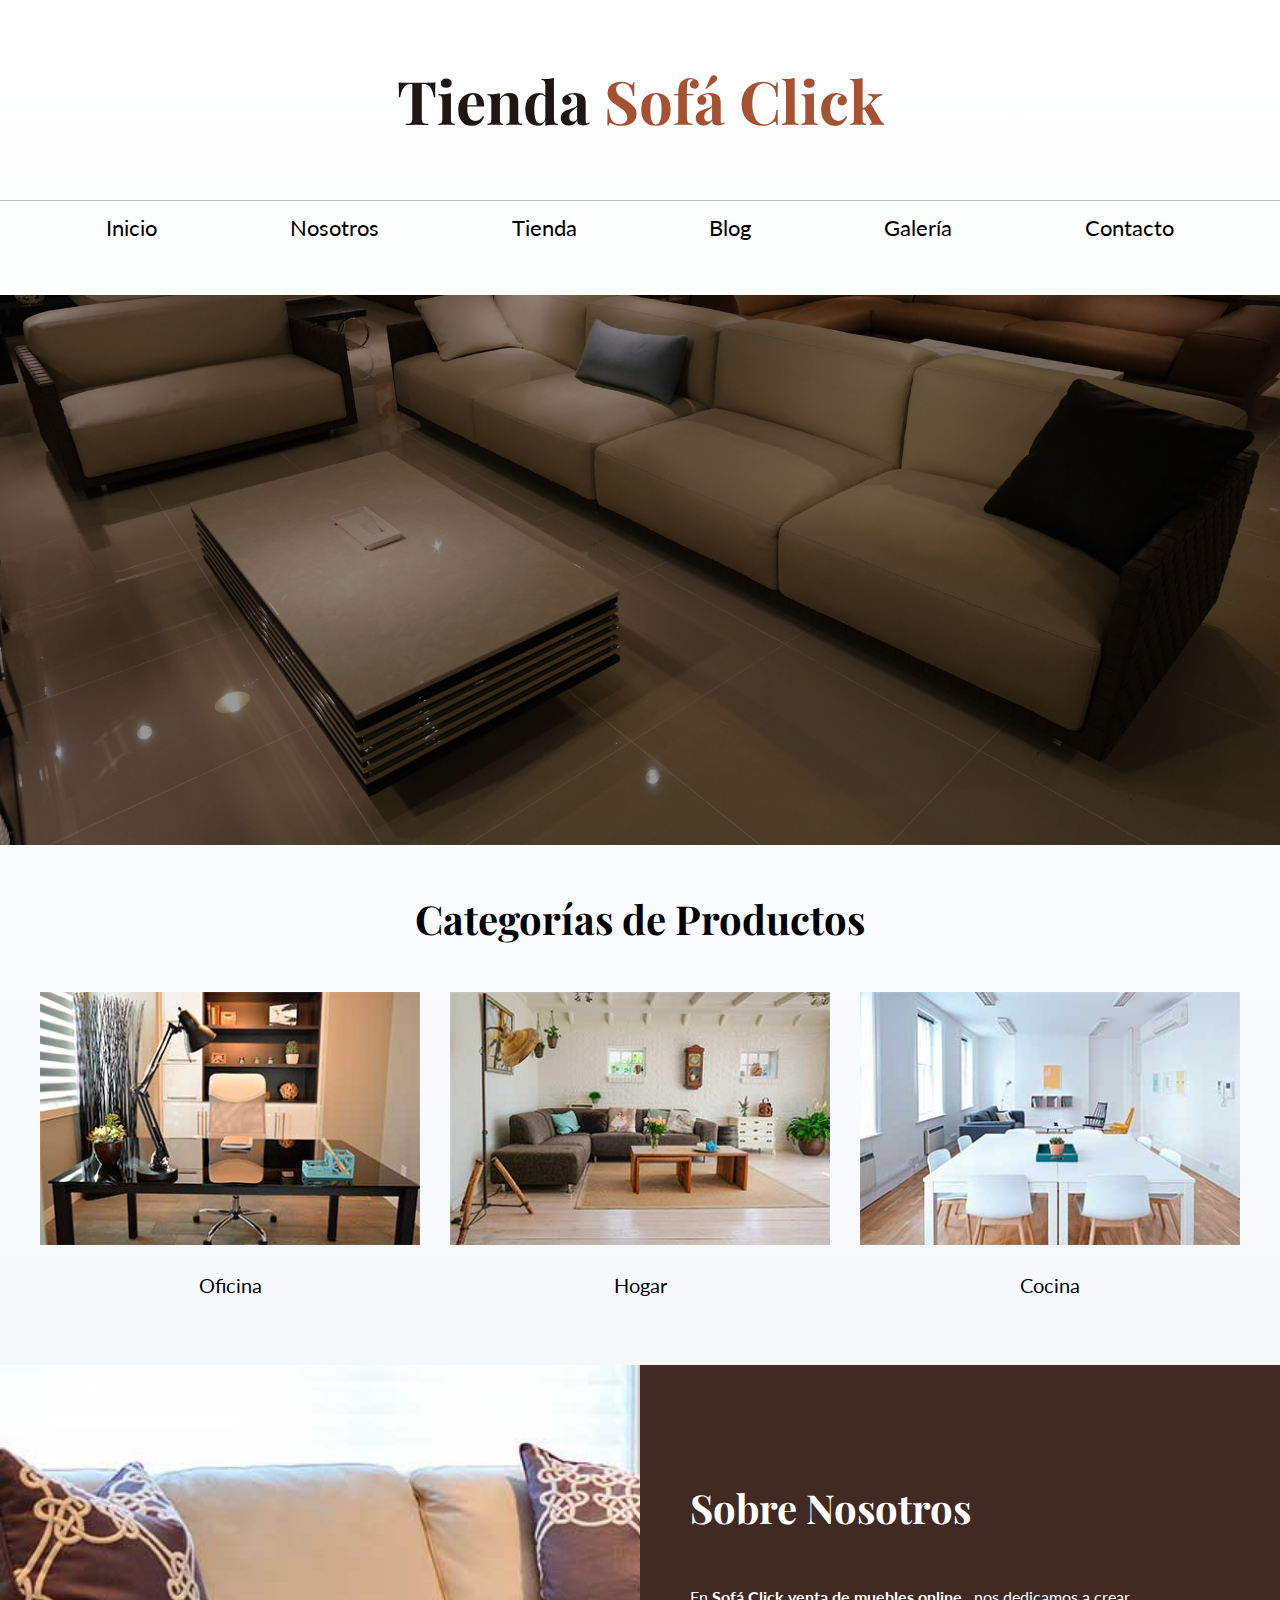
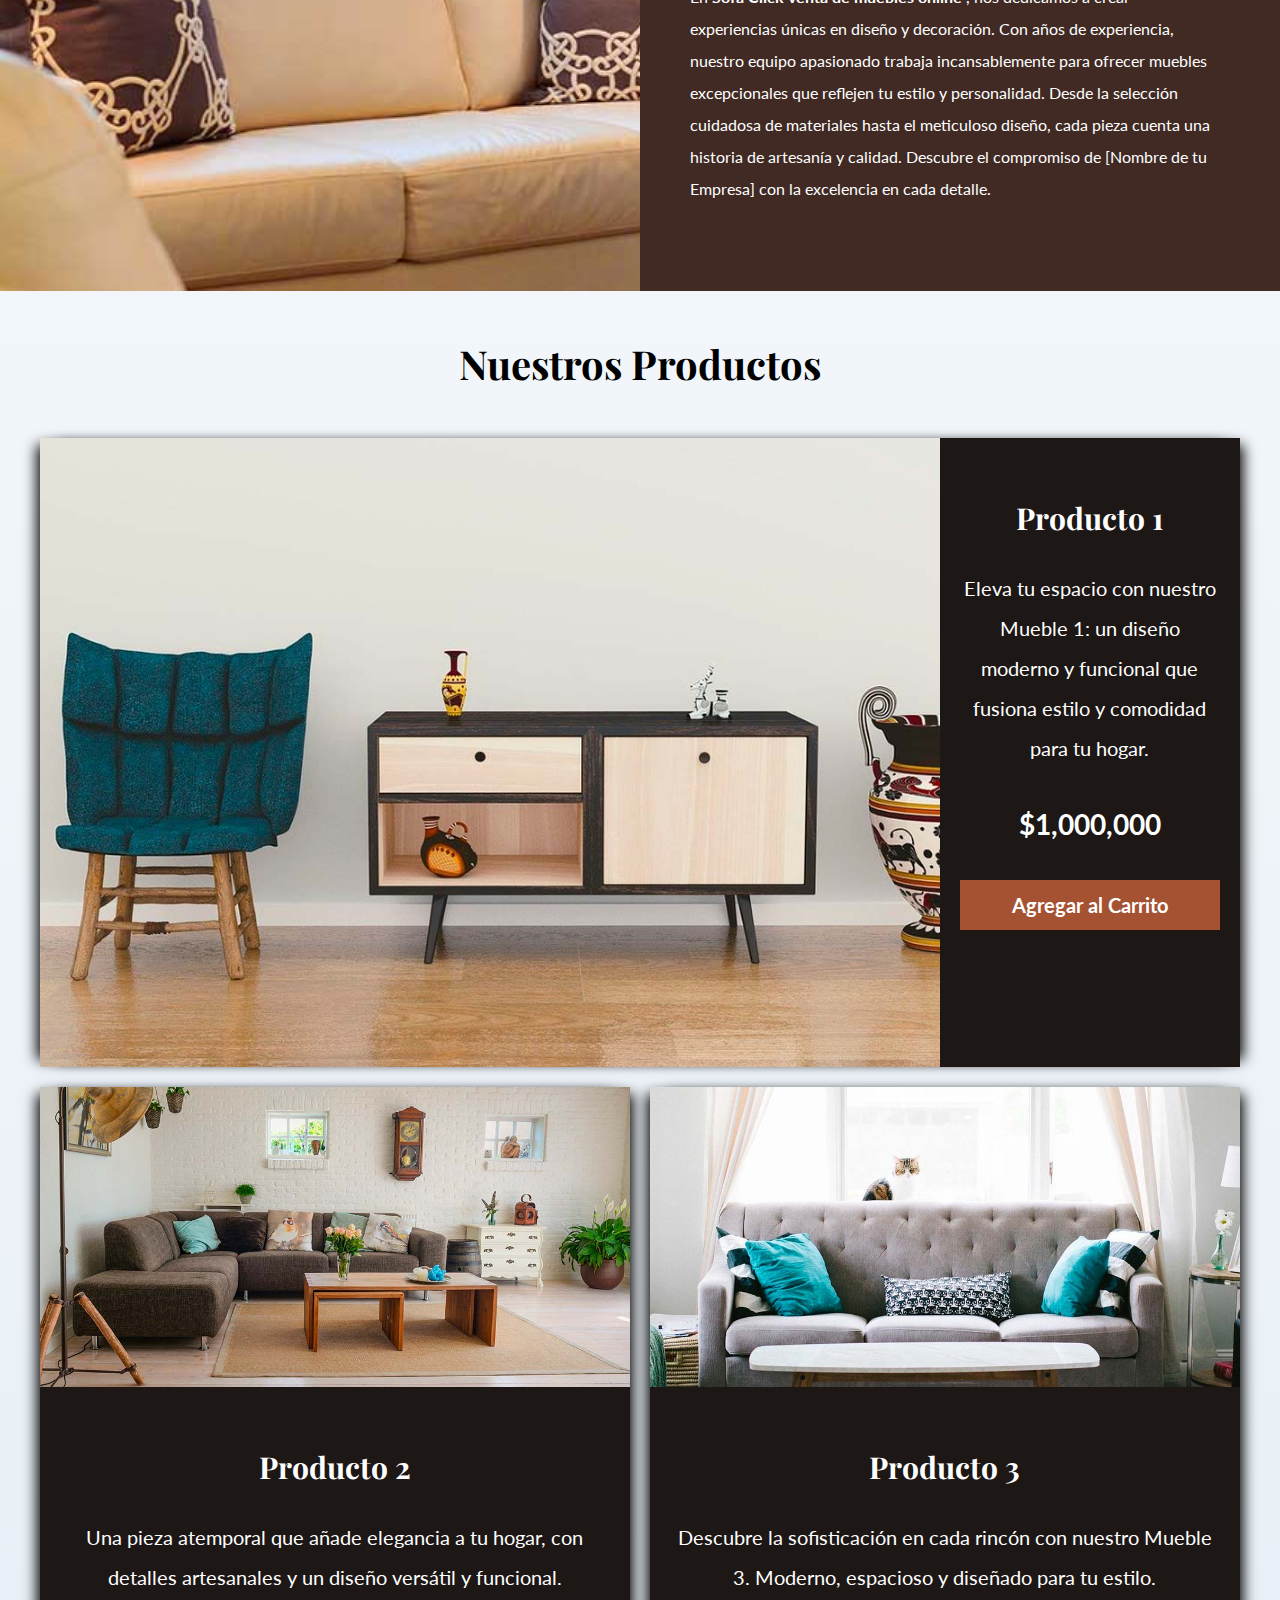
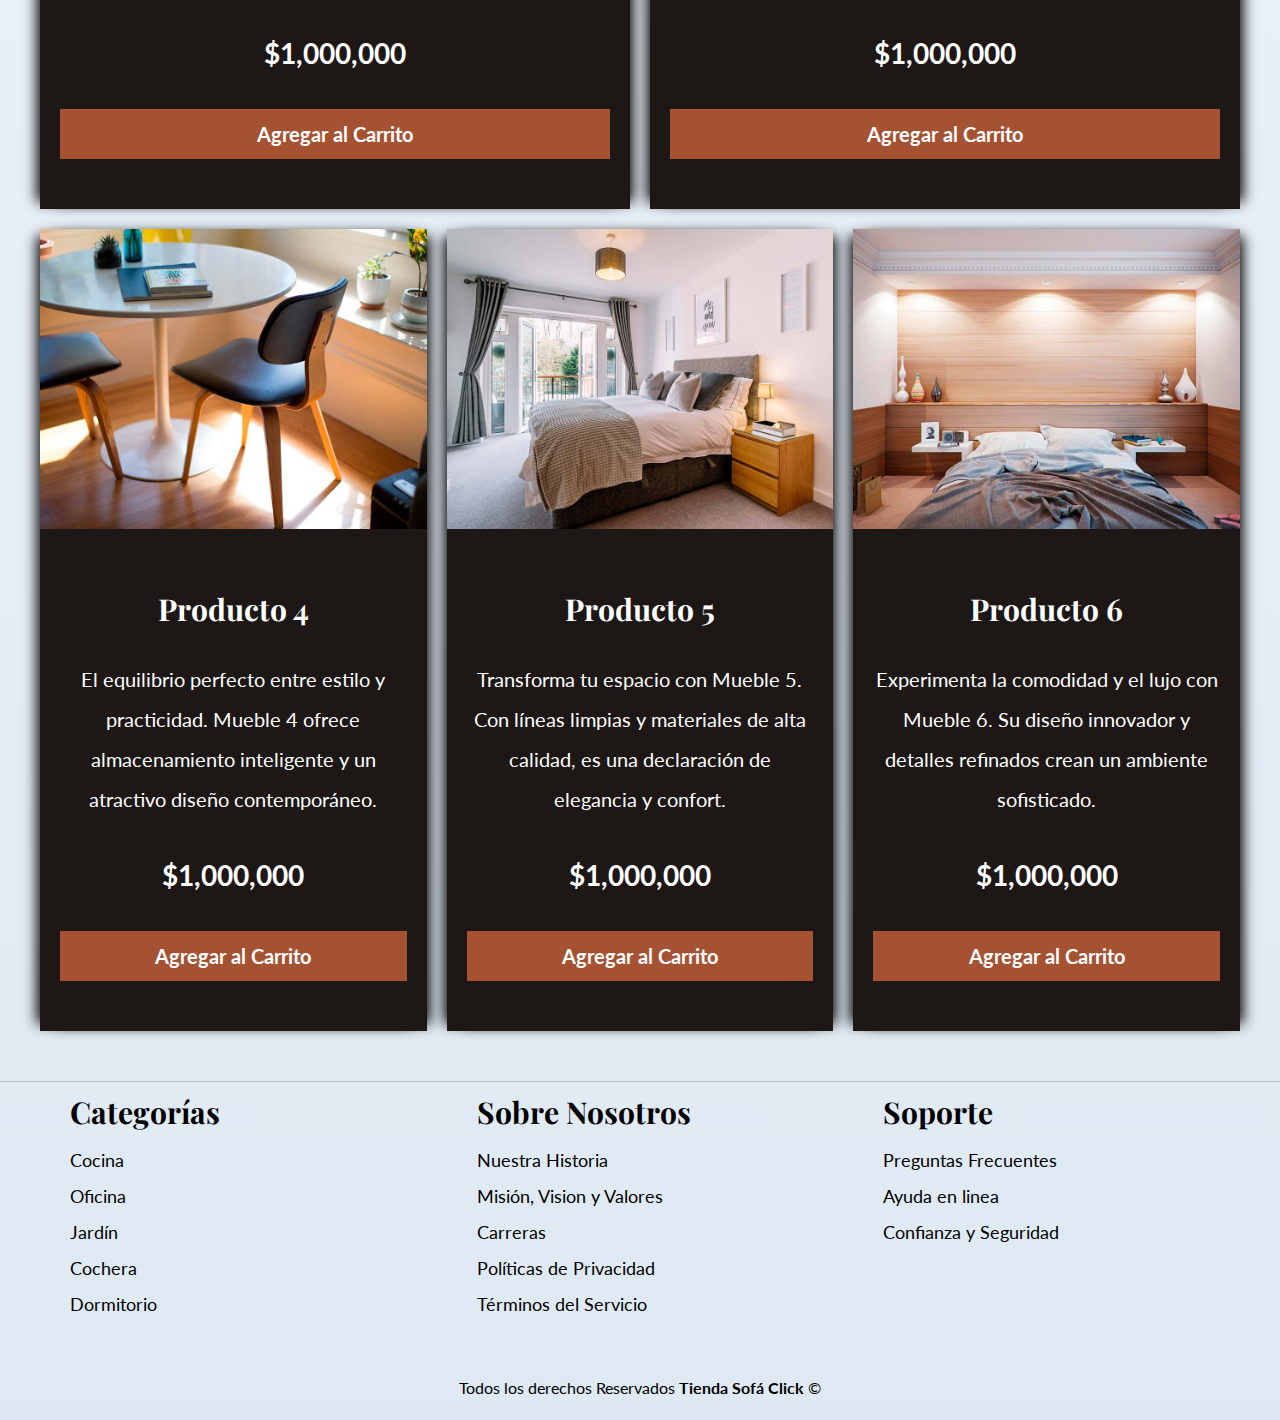
<file: ECOMMERCE/index.html>
<!DOCTYPE html>
<html lang="es">
  <head>
    <meta charset="UTF-8" />
    <meta name="viewport" content="width=device-width, initial-scale=1.0" />
    <meta
      name="description"
      content="Tienda en línea de muebles de alta calidad para tu hogar. Encuentra la mejor selección de muebles modernos y elegantes."
    />
    <meta
      name="keywords"
      content="muebles, hogar, decoración, sillas, mesas, sofás"
    />
    <meta name="author" content="Gherarhd ravelo" />
    <meta name="robots" content="index, follow" />
    <!-- Etiqueta Open Graph para compartir en redes sociales -->
    <meta property="og:title" content="Ecommerce Muebles" />
    <meta
      property="og:description"
      content="Tienda en línea de muebles de alta calidad para tu hogar. Encuentra la mejor selección de muebles modernos y elegantes."
    />
    <meta property="og:image" content="/ECOMMERCE/Assets/img/galeria_04.jpg" />
    <meta property="og:url" content="url_de_tu_sitio" />
    <meta property="og:type" content="website" />
    <title>Ecommerce Muebles</title>

    <link rel="stylesheet" href="./Assets/css/normalice.css" />
    <link
      rel="shortcut icon"
      href="./Assets/img/furniture-svgrepo-com (1).svg"
      type="image/x-icon"
    />
    <link rel="stylesheet" href="./Assets/css/style.css" />
  </head>
  <body>
    <header>
      <h1 class="titulo">Tienda <span>Sofá Click</span></h1>

      <div class="contenedor-nav">
        <nav class="nav-principal contenedor">
          <a href="index.html">Inicio</a>
          <a href="nosotros.html">Nosotros</a>
          <a href="tienda.html">Tienda</a>
          <a href="blog.html">Blog</a>
          <a href="galeria.html">Galería</a>
          <a href="contacto.html">Contacto</a>
        </nav>
      </div>
    </header>
    <div class="hero"></div>

    <section class="contenedor categorias">
      <h2 class="text-center">Categorías de Productos</h2>
      <div class="listado-categorias">
        <div class="categoria">
          <img
            src="./Assets/img/categoria1.jpg"
            alt="Imagen categoría1"
            loading="lazy"
          />
          <a href="#">Oficina</a>
        </div>

        <div class="categoria">
          <img
            src="./Assets/img/categoria2.jpg"
            alt="Imagen categoría2"
            loading="lazy"
          />
          <a href="#">Hogar</a>
        </div>
        <div class="categoria">
          <img
            src="./Assets/img/categoria3.jpg"
            alt="Imagen categoría3"
            loading="lazy"
          />
          <a href="#">Cocina</a>
        </div>
      </div>
    </section>

    <section class="sobre-nosotros">
      <div class="contenedor nosotros-grid">
        <div class="texto-nosotros">
          <h2>Sobre Nosotros</h2>
          <p>
            En <strong> Sofá Click venta de muebles online </strong>, nos
            dedicamos a crear experiencias únicas en diseño y decoración. Con
            años de experiencia, nuestro equipo apasionado trabaja
            incansablemente para ofrecer muebles excepcionales que reflejen tu
            estilo y personalidad. Desde la selección cuidadosa de materiales
            hasta el meticuloso diseño, cada pieza cuenta una historia de
            artesanía y calidad. Descubre el compromiso de [Nombre de tu
            Empresa] con la excelencia en cada detalle.
          </p>
        </div>
      </div>
    </section>
    <main class="contenido-principal contenedor">
      <h2 class="text-center">Nuestros Productos</h2>

      <div class="listado-productos">
        <!--Contenedor de Productos-->

        <div class="producto">
          <!-- producto -->
          <img
            class="fit"
            loading="lazy"
            src="./Assets/img/producto1.jpg"
            alt="Imagen Producto"
          />
          <div class="texto-producto">
            <!-- información de producto -->
            <h3>Producto 1</h3>
            <p>
              Eleva tu espacio con nuestro Mueble 1: un diseño moderno y
              funcional que fusiona estilo y comodidad para tu hogar.
            </p>
            <p>$1,000,000</p>
            <a href="#">Agregar al Carrito</a>
          </div>
          <!--Fin de información-->
        </div>
        <!--Fin de producto-->

        <div class="producto">
          <!-- producto -->
          <img
            class="fit"
            loading="lazy"
            src="./Assets/img/producto2.jpg"
            alt="Imagen Producto"
          />
          <div class="texto-producto">
            <!-- información de producto -->
            <h3>Producto 2</h3>
            <p>
              Una pieza atemporal que añade elegancia a tu hogar, con detalles
              artesanales y un diseño versátil y funcional.
            </p>
            <p>$1,000,000</p>
            <a href="#">Agregar al Carrito</a>
          </div>
          <!--Fin de información-->
        </div>
        <!--Fin de producto-->

        <div class="producto">
          <!-- producto -->
          <img
            class="fit"
            loading="lazy"
            src="./Assets/img/producto3.jpg"
            alt="Imagen Producto"
          />
          <div class="texto-producto">
            <!-- información de producto -->
            <h3>Producto 3</h3>
            <p>
              Descubre la sofisticación en cada rincón con nuestro Mueble 3.
              Moderno, espacioso y diseñado para tu estilo.
            </p>
            <p>$1,000,000</p>
            <a href="#">Agregar al Carrito</a>
          </div>
          <!--Fin de información-->
        </div>
        <!--Fin de producto-->

        <div class="producto">
          <!-- producto -->
          <img
            class="fit"
            loading="lazy"
            src="./Assets/img/producto4.jpg"
            alt="Imagen Producto"
          />
          <div class="texto-producto">
            <!-- información de producto -->
            <h3>Producto 4</h3>
            <p>
              El equilibrio perfecto entre estilo y practicidad. Mueble 4 ofrece
              almacenamiento inteligente y un atractivo diseño contemporáneo.
            </p>
            <p>$1,000,000</p>
            <a href="#">Agregar al Carrito</a>
          </div>
          <!--Fin de información-->
        </div>
        <!--Fin de producto-->

        <div class="producto">
          <!-- producto -->
          <img
            class="fit"
            loading="lazy"
            src="./Assets/img/producto5.jpg"
            alt="Imagen Producto"
          />
          <div class="texto-producto">
            <!-- información de producto -->
            <h3>Producto 5</h3>
            <p>
              Transforma tu espacio con Mueble 5. Con líneas limpias y
              materiales de alta calidad, es una declaración de elegancia y
              confort.
            </p>
            <p>$1,000,000</p>
            <a href="#">Agregar al Carrito</a>
          </div>
          <!--Fin de información-->
        </div>
        <!--Fin de producto-->

        <div class="producto">
          <!-- producto -->
          <img
            class="fit"
            loading="lazy"
            src="./Assets/img/producto6.jpg"
            alt="Imagen Producto"
          />
          <div class="texto-producto">
            <!-- información de producto -->
            <h3>Producto 6</h3>
            <p>
              Experimenta la comodidad y el lujo con Mueble 6. Su diseño
              innovador y detalles refinados crean un ambiente sofisticado.
            </p>
            <p>$1,000,000</p>
            <a href="#">Agregar al Carrito</a>
          </div>
          <!--Fin de información-->
        </div>
        <!--Fin de producto-->
      </div>
      <!-- Fin de contenedor -->
    </main>
    <footer class="footer">
      <div class="contenido-footer contenedor">
        <div class="enlaces-footer">
          <h3>Categorías</h3>
          <nav id="navegacion">
            <a href="#">Cocina</a>
            <a href="#">Oficina</a>
            <a href="#">Jardín</a>
            <a href="#">Cochera</a>
            <a href="#">Dormitorio</a>
          </nav>
        </div>
        <div class="enlaces-footer">
          <h3>Sobre Nosotros</h3>
          <nav id="navegacion">
            <a href="#">Nuestra Historia</a>
            <a href="#">Misión, Vision y Valores</a>
            <a href="#">Carreras</a>
            <a href="#">Políticas de Privacidad </a>
            <a href="#">Términos del Servicio</a>
          </nav>
        </div>
        <div class="enlaces-footer">
          <h3>Soporte</h3>
          <nav id="navegacion">
            <a href="#">Preguntas Frecuentes</a>
            <a href="#">Ayuda en linea</a>
            <a href="#">Confianza y Seguridad</a>
          </nav>
        </div>
      </div>

      <p class="text-center">
        Todos los derechos Reservados <b> Tienda Sofá Click</b> &COPY;
      </p>
    </footer>
  </body>
</html>
</file>
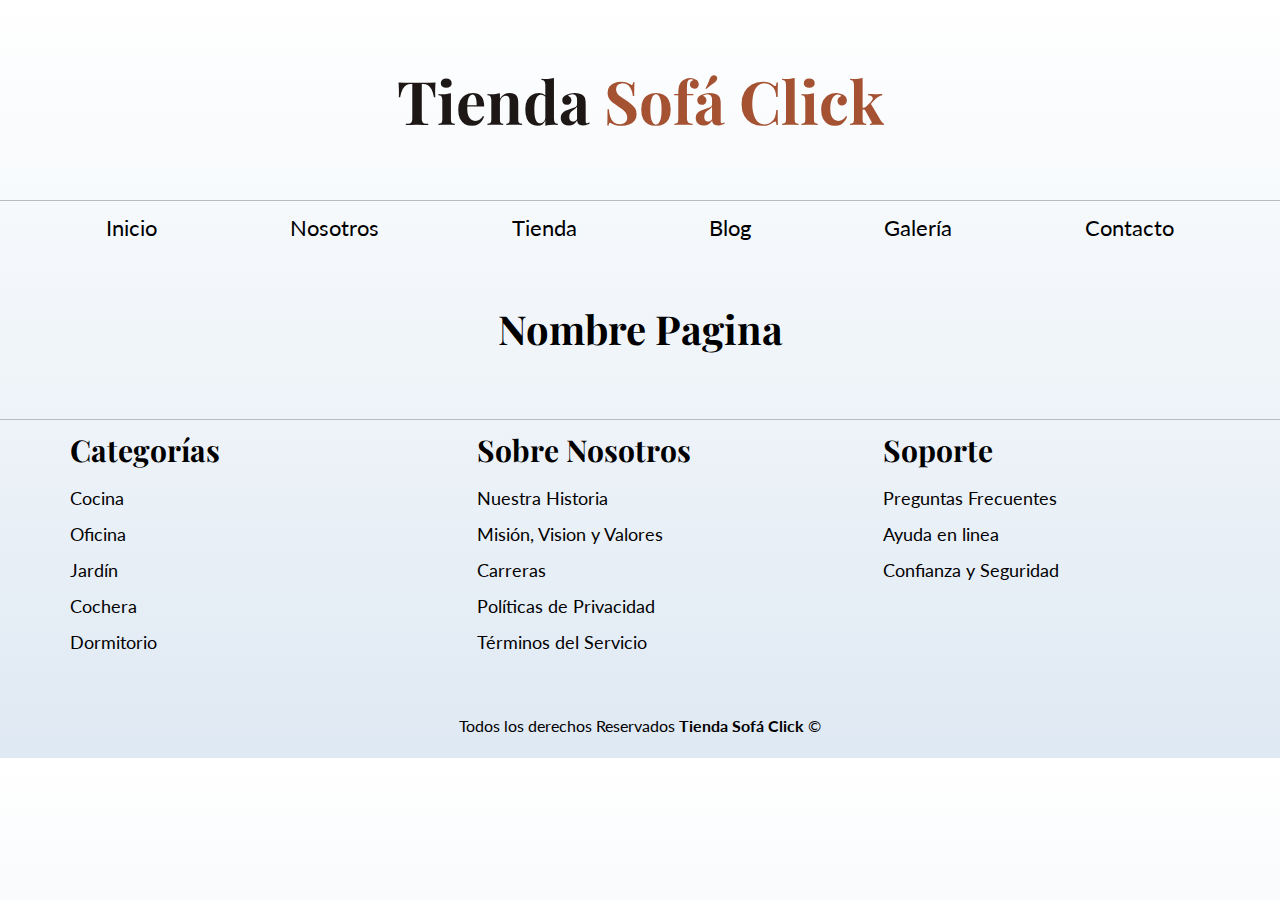
<file: ECOMMERCE/base.html>
<!DOCTYPE html>
<html lang="es">
  <head>
    <meta charset="UTF-8" />
    <meta name="viewport" content="width=device-width, initial-scale=1.0" />
    <meta
      name="description"
      content="Tienda en línea de muebles de alta calidad para tu hogar. Encuentra la mejor selección de muebles modernos y elegantes."
    />
    <meta
      name="keywords"
      content="muebles, hogar, decoración, sillas, mesas, sofás"
    />
    <meta name="author" content="Gherarhd ravelo" />
    <meta name="robots" content="index, follow" />
    <!-- Etiqueta Open Graph para compartir en redes sociales -->
    <meta property="og:title" content="Ecommerce Muebles" />
    <meta
      property="og:description"
      content="Tienda en línea de muebles de alta calidad para tu hogar. Encuentra la mejor selección de muebles modernos y elegantes."
    />
    <meta property="og:image" content="/ECOMMERCE/Assets/img/galeria_04.jpg" />
    <meta property="og:url" content="url_de_tu_sitio" />
    <meta property="og:type" content="website" />
    <title>Ecommerce Muebles</title>

    <link rel="stylesheet" href="./Assets/css/normalice.css" />
    <link
      rel="shortcut icon"
      href="/ECOMMERCE/Assets/img/furniture-svgrepo-com (1).svg"
      type="image/x-icon"
    />
    <link rel="stylesheet" href="./Assets/css/style.css" />
  </head>
  <body>
    <header>
      <h1 class="titulo">Tienda <span>Sofá Click</span></h1>

      <div class="contenedor-nav">
        <nav class="nav-principal contenedor">
          <a href="index.html">Inicio</a>
          <a href="nosotros.html">Nosotros</a>
          <a href="tienda.html">Tienda</a>
          <a href="blog.html">Blog</a>
          <a href="galeria.html">Galería</a>
          <a href="contacto.html">Contacto</a>
        </nav>
      </div>
    </header>
   
    <main class="contenido-principal contenedor">
      <h2 class="text-center">Nombre Pagina</h2>

     
    </main>
    <footer class="footer">
      <div class="contenido-footer contenedor">
        <div class="enlaces-footer">
          <h3>Categorías</h3>
          <nav id="navegacion">
            <a href="#">Cocina</a>
            <a href="#">Oficina</a>
            <a href="#">Jardín</a>
            <a href="#">Cochera</a>
            <a href="#">Dormitorio</a>
          </nav>
        </div>
        <div class="enlaces-footer">
          <h3>Sobre Nosotros</h3>
          <nav id="navegacion">
            <a href="#">Nuestra Historia</a>
            <a href="#">Misión, Vision y Valores</a>
            <a href="#">Carreras</a>
            <a href="#">Políticas de Privacidad </a>
            <a href="#">Términos del Servicio</a>
          </nav>
        </div>
        <div class="enlaces-footer">
          <h3>Soporte</h3>
          <nav id="navegacion">
            <a href="#">Preguntas Frecuentes</a>
            <a href="#">Ayuda en linea</a>
            <a href="#">Confianza y Seguridad</a>
          </nav>
        </div>
      </div>

      <p class="text-center">
        Todos los derechos Reservados <b> Tienda Sofá Click</b> &COPY;
      </p>
    </footer>
  </body>
</html>
</file>
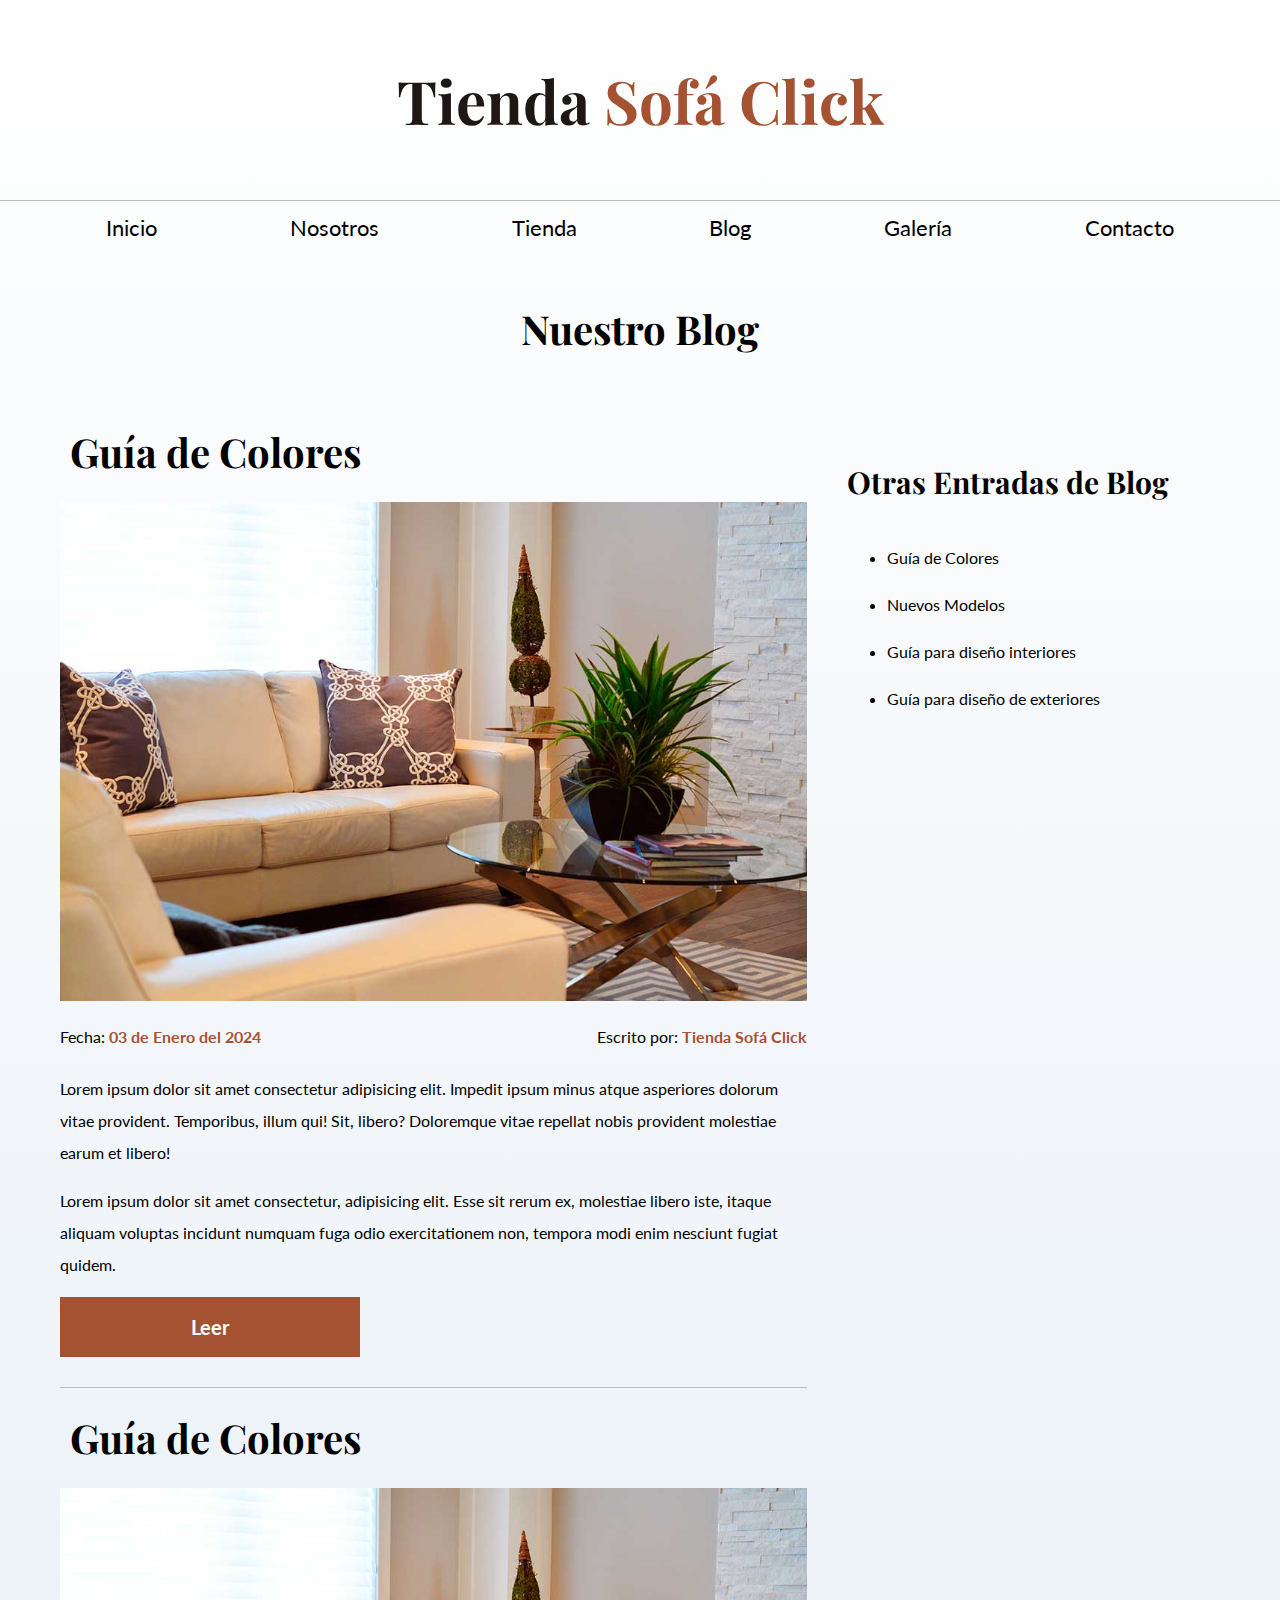
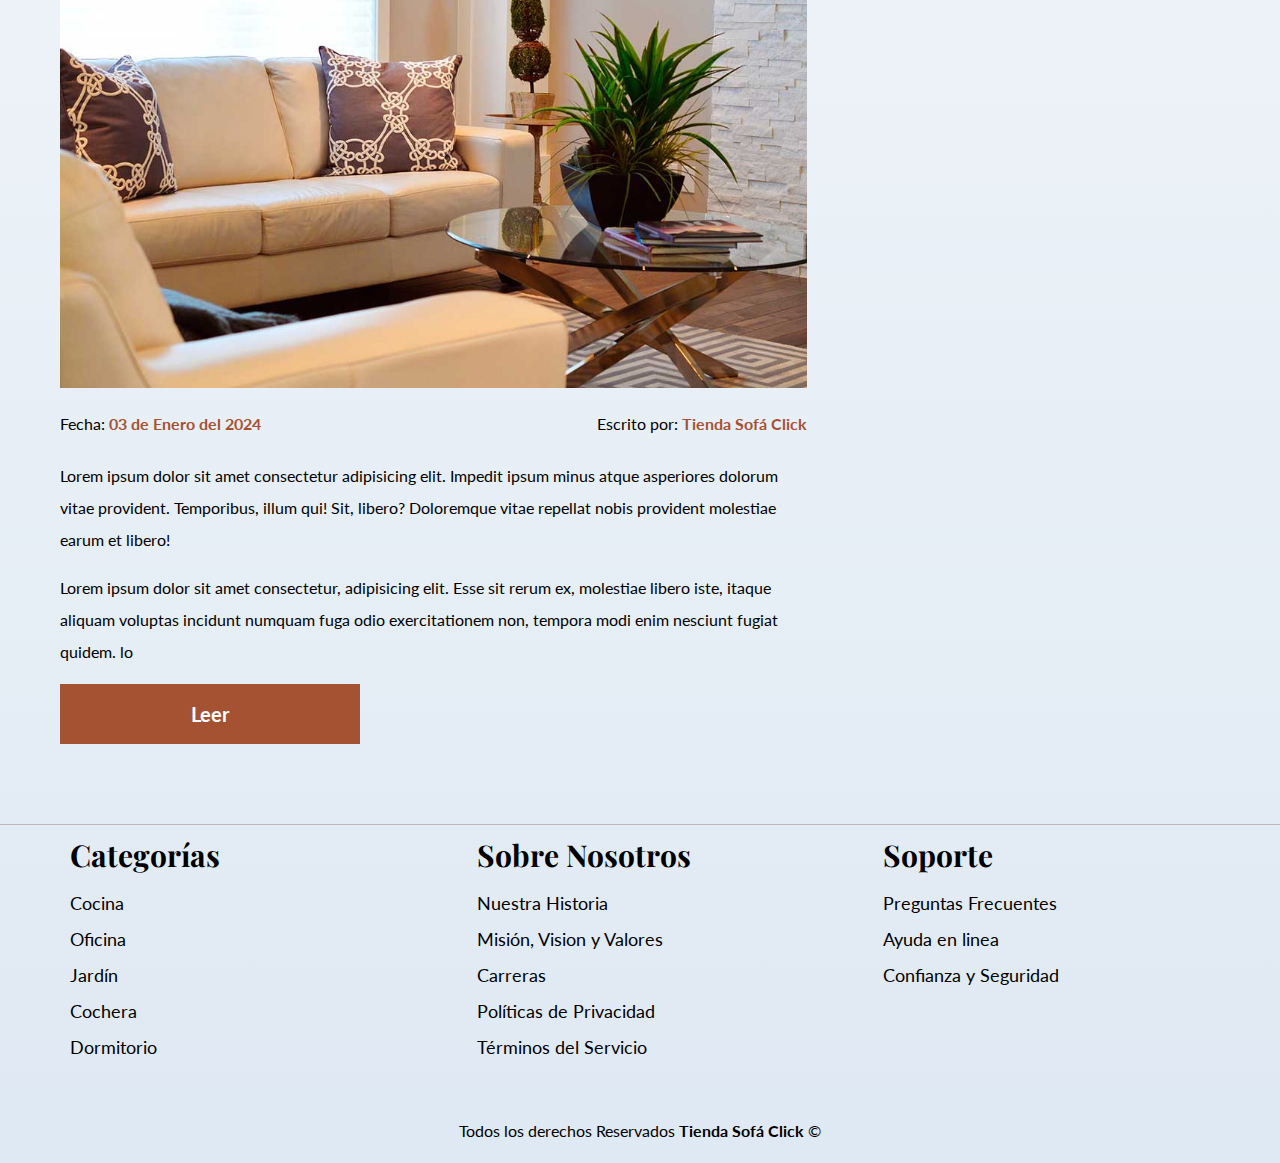
<file: ECOMMERCE/blog.html>
<!DOCTYPE html>
<html lang="es">
  <head>
    <meta charset="UTF-8" />
    <meta name="viewport" content="width=device-width, initial-scale=1.0" />
    <meta
      name="description"
      content="Tienda en línea de muebles de alta calidad para tu hogar. Encuentra la mejor selección de muebles modernos y elegantes."
    />
    <meta
      name="keywords"
      content="muebles, hogar, decoración, sillas, mesas, sofás"
    />
    <meta name="author" content="Gherarhd ravelo" />
    <meta name="robots" content="index, follow" />
    <!-- Etiqueta Open Graph para compartir en redes sociales -->
    <meta property="og:title" content="Ecommerce Muebles" />
    <meta
      property="og:description"
      content="Tienda en línea de muebles de alta calidad para tu hogar. Encuentra la mejor selección de muebles modernos y elegantes."
    />
    <meta property="og:image" content="/ECOMMERCE/Assets/img/galeria_04.jpg" />
    <meta property="og:url" content="url_de_tu_sitio" />
    <meta property="og:type" content="website" />
    <title>Ecommerce Blog</title>

    <link rel="stylesheet" href="./Assets/css/normalice.css" />
    <link
      rel="shortcut icon"
      href="/ECOMMERCE/Assets/img/furniture-svgrepo-com (1).svg"
      type="image/x-icon"
    />
    <link rel="stylesheet" href="./Assets/css/style.css" />
  </head>
  <body>
    <header>
      <h1 class="titulo">Tienda <span>Sofá Click</span></h1>

      <div class="contenedor-nav">
        <nav class="nav-principal contenedor">
          <a href="index.html">Inicio</a>
          <a href="nosotros.html">Nosotros</a>
          <a href="tienda.html">Tienda</a>
          <a href="blog.html">Blog</a>
          <a href="galeria.html">Galería</a>
          <a href="contacto.html">Contacto</a>
        </nav>
      </div>
    </header>

    <main class="contenido-principal contenedor">
      <h2 class="text-center">Nuestro Blog</h2>

      <section class="contenedor-blog">
        <div class="blog">
          <article class="entrada">
            <h2>Guía de Colores</h2>
            <div class="imagen-blog">
              <img src="./Assets/img/nosotros.jpg" alt="Imagen-blog" />
            </div>
            <div class="contenido-blog border-bottom">
              <div class="entrada-meta">
                <p>Fecha: <span>03 de Enero del 2024</span></p>
                <p>Escrito por: <span>Tienda Sofá Click </span></p>
              </div>
              <div class="entrada-blog" >

                <p>Lorem ipsum dolor sit amet consectetur adipisicing elit. Impedit ipsum minus atque asperiores dolorum vitae provident. Temporibus, illum qui! Sit, libero? Doloremque vitae repellat nobis provident molestiae earum et libero!</p>

                <p>Lorem ipsum dolor sit amet consectetur, adipisicing elit. Esse sit rerum ex, molestiae libero iste, itaque aliquam voluptas incidunt numquam fuga odio exercitationem non, tempora modi enim nesciunt fugiat quidem.</p>

              </div>
              <a href="entrada.html" class="btn" >Leer</a>
            </div>
          </article>
          <article class="entrada">
            <h2>Guía de Colores</h2>
            <div class="imagen-blog">
              <img src="./Assets/img/nosotros.jpg" alt="Imagen-blog" />
            </div>
            <div class="contenido-blog">
              <div class="entrada-meta">
                <p>Fecha: <span>03 de Enero del 2024</span></p>
                <p>Escrito por: <span>Tienda Sofá Click </span></p>
              </div>
              <div class="entrada-blog" >

                <p>Lorem ipsum dolor sit amet consectetur adipisicing elit. Impedit ipsum minus atque asperiores dolorum vitae provident. Temporibus, illum qui! Sit, libero? Doloremque vitae repellat nobis provident molestiae earum et libero!</p>

                <p>Lorem ipsum dolor sit amet consectetur, adipisicing elit. Esse sit rerum ex, molestiae libero iste, itaque aliquam voluptas incidunt numquam fuga odio exercitationem non, tempora modi enim nesciunt fugiat quidem. lo</p>

              </div>
              <a href="entrada.html" class="btn" >Leer</a>
            </div>
          </article>
        </div>

        <aside>
            <h3>Otras Entradas de Blog</h3>
            <ul>
                <li><a href="entrada.html">Guía de Colores</a></li>
                <li><a href="entrada.html">Nuevos Modelos</a></li>
                <li><a href="entrada.html">Guía para diseño interiores</a></li>
                <li><a href="entrada.html">Guía para diseño de exteriores</a></li>
            </ul>
        </aside>
      </section>
    </main>
    <footer class="footer">
      <div class="contenido-footer contenedor">
        <div class="enlaces-footer">
          <h3>Categorías</h3>
          <nav id="navegacion">
            <a href="#">Cocina</a>
            <a href="#">Oficina</a>
            <a href="#">Jardín</a>
            <a href="#">Cochera</a>
            <a href="#">Dormitorio</a>
          </nav>
        </div>
        <div class="enlaces-footer">
          <h3>Sobre Nosotros</h3>
          <nav id="navegacion">
            <a href="#">Nuestra Historia</a>
            <a href="#">Misión, Vision y Valores</a>
            <a href="#">Carreras</a>
            <a href="#">Políticas de Privacidad </a>
            <a href="#">Términos del Servicio</a>
          </nav>
        </div>
        <div class="enlaces-footer">
          <h3>Soporte</h3>
          <nav id="navegacion">
            <a href="#">Preguntas Frecuentes</a>
            <a href="#">Ayuda en linea</a>
            <a href="#">Confianza y Seguridad</a>
          </nav>
        </div>
      </div>

      <p class="text-center">
        Todos los derechos Reservados <b> Tienda Sofá Click</b> &COPY;
      </p>
    </footer>
  </body>
</html>
</file>
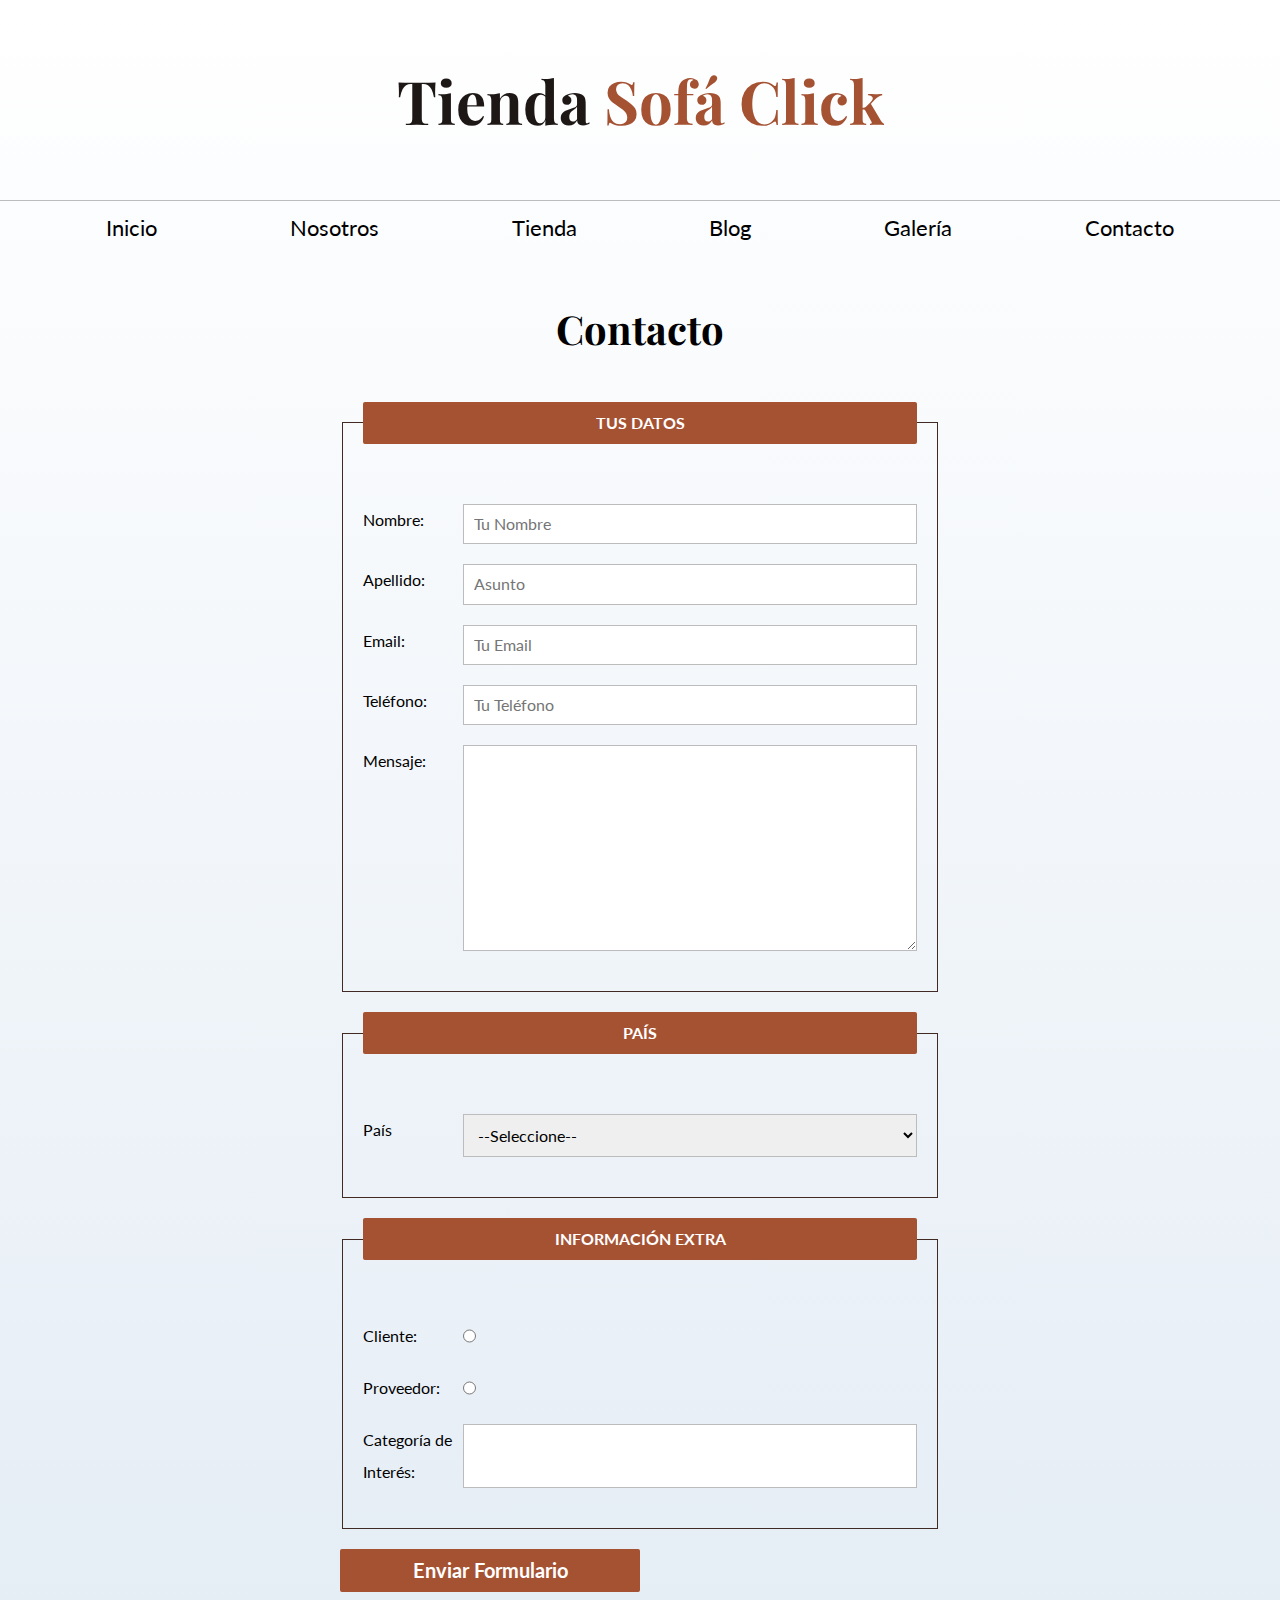
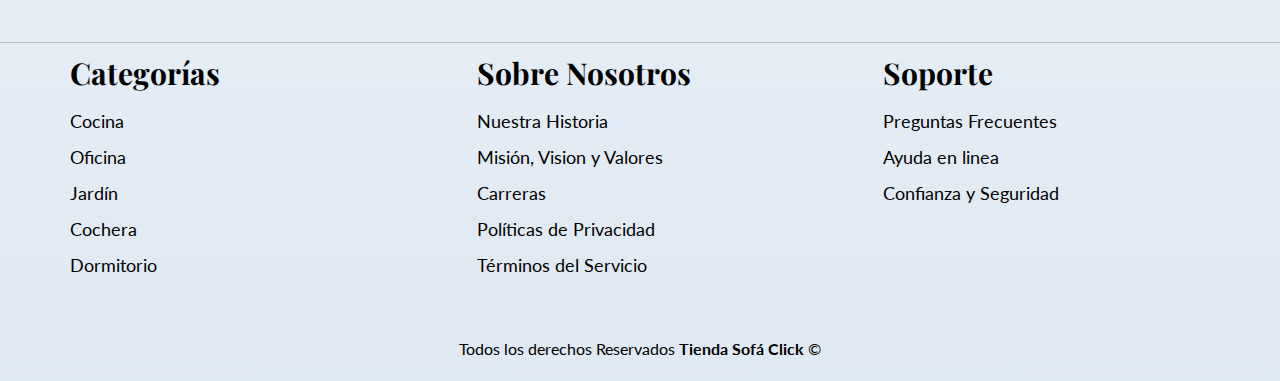
<file: ECOMMERCE/contacto.html>
<!DOCTYPE html>
<html lang="es">
  <head>
    <meta charset="UTF-8" />
    <meta name="viewport" content="width=device-width, initial-scale=1.0" />
    <meta
      name="description"
      content="Tienda en línea de muebles de alta calidad para tu hogar. Encuentra la mejor selección de muebles modernos y elegantes."
    />
    <meta
      name="keywords"
      content="muebles, hogar, decoración, sillas, mesas, sofás"
    />
    <meta name="author" content="Gherarhd ravelo" />
    <meta name="robots" content="index, follow" />
    <!-- Etiqueta Open Graph para compartir en redes sociales -->
    <meta property="og:title" content="Ecommerce Muebles" />
    <meta
      property="og:description"
      content="Tienda en línea de muebles de alta calidad para tu hogar. Encuentra la mejor selección de muebles modernos y elegantes."
    />
    <meta property="og:image" content="/ECOMMERCE/Assets/img/galeria_04.jpg" />
    <meta property="og:url" content="url_de_tu_sitio" />
    <meta property="og:type" content="website" />
    <title>Ecommerce Contacto</title>

    <link rel="stylesheet" href="./Assets/css/normalice.css" />
    <link
      rel="shortcut icon"
      href="/ECOMMERCE/Assets/img/furniture-svgrepo-com (1).svg"
      type="image/x-icon"
    />
    <link rel="stylesheet" href="./Assets/css/style.css" />
  </head>
  <body>
    <header>
      <h1 class="titulo">Tienda <span>Sofá Click</span></h1>

      <div class="contenedor-nav">
        <nav class="nav-principal contenedor">
          <a href="index.html">Inicio</a>
          <a href="nosotros.html">Nosotros</a>
          <a href="tienda.html">Tienda</a>
          <a href="blog.html">Blog</a>
          <a href="galeria.html">Galería</a>
          <a href="contacto.html">Contacto</a>
        </nav>
      </div>
    </header>

    <main class="contenido-principal contenedor">
      <h2 class="text-center">Contacto</h2>

      <form class="formulario" action="#">
        
        <fieldset>
          <legend class="leyenda">Tus Datos</legend>

          <div class="campo">
            <label for="nombre">Nombre:</label>
            <input
              type="text"
              name="nombre"
              id="nombre"
              placeholder="Tu Nombre"
              required
            />
          </div>

          <div class="campo">
            <label for="asunto">Apellido:</label>
            <input
              type="text"
              name="asunto"
              id="Asundo"
              placeholder="Asunto"
              required
            />
          </div>
          <div class="campo">
            <label for="email">Email:</label>
            <input
              type="email"
              name="email"
              id="email"
              placeholder="Tu Email"
              required
            />
          </div>
          <div class="campo">
            <label for="telefono">Teléfono:</label>
            <input
              type="tel"
              name="telefono"
              id="telefono"
              placeholder="Tu Teléfono"
            />
          </div>
          <div class="campo">
            <label for="mensaje">Mensaje:</label>
            <textarea
              name="mensaje"
              id="mensaje"
              cols="30"
              rows="10"
            ></textarea>
          </div>
        </fieldset>

        <fieldset>
          <legend class="leyenda">País</legend>
          <div class="campo" >
            <label for="pais">País</label>
            <select name="pais" id="pais">
            <option value="" >--Seleccione--</option>
            <option value="MX">Mexico</option>
            <option value="AR">Argentina</option>
            <option value="CO">Colombia</option>
          </select>
        </div>
        </fieldset>

        <fieldset>
          <legend class="leyenda">Información Extra</legend>
<div class="campo">
<label for="cliente">Cliente:</label>
<input type="radio" name="tipo" id="cliente" value="cliente">
</div>
<div class="campo">
    <label for="proveedor">Proveedor:</label>
    <input type="radio" name="tipo" id="proveedor" value="proveedor">
    </div>

    <div class="campo">
<label for="categoria">Categoría de Interés: </label>
<input list="categorias" name="categorias" id="categoria" >
<datalist id="categorias" >

    <option value="Cocina">
    <option value="Exterior">
    <option value="Recamaras">
    <option value="Oficina">
    <option value="Television">

</datalist>




    </div>

        </fieldset>

        <input class="btn btn-formulario" type="submit" value="Enviar Formulario"> 
      </form>
    </main>
    <footer class="footer">
      <div class="contenido-footer contenedor">
        <div class="enlaces-footer">
          <h3>Categorías</h3>
          <nav id="navegacion">
            <a href="#">Cocina</a>
            <a href="#">Oficina</a>
            <a href="#">Jardín</a>
            <a href="#">Cochera</a>
            <a href="#">Dormitorio</a>
          </nav>
        </div>
        <div class="enlaces-footer">
          <h3>Sobre Nosotros</h3>
          <nav id="navegacion">
            <a href="#">Nuestra Historia</a>
            <a href="#">Misión, Vision y Valores</a>
            <a href="#">Carreras</a>
            <a href="#">Políticas de Privacidad </a>
            <a href="#">Términos del Servicio</a>
          </nav>
        </div>
        <div class="enlaces-footer">
          <h3>Soporte</h3>
          <nav id="navegacion">
            <a href="#">Preguntas Frecuentes</a>
            <a href="#">Ayuda en linea</a>
            <a href="#">Confianza y Seguridad</a>
          </nav>
        </div>
      </div>

      <p class="text-center">
        Todos los derechos Reservados <b> Tienda Sofá Click</b> &COPY;
      </p>
    </footer>
  </body>
</html>
</file>
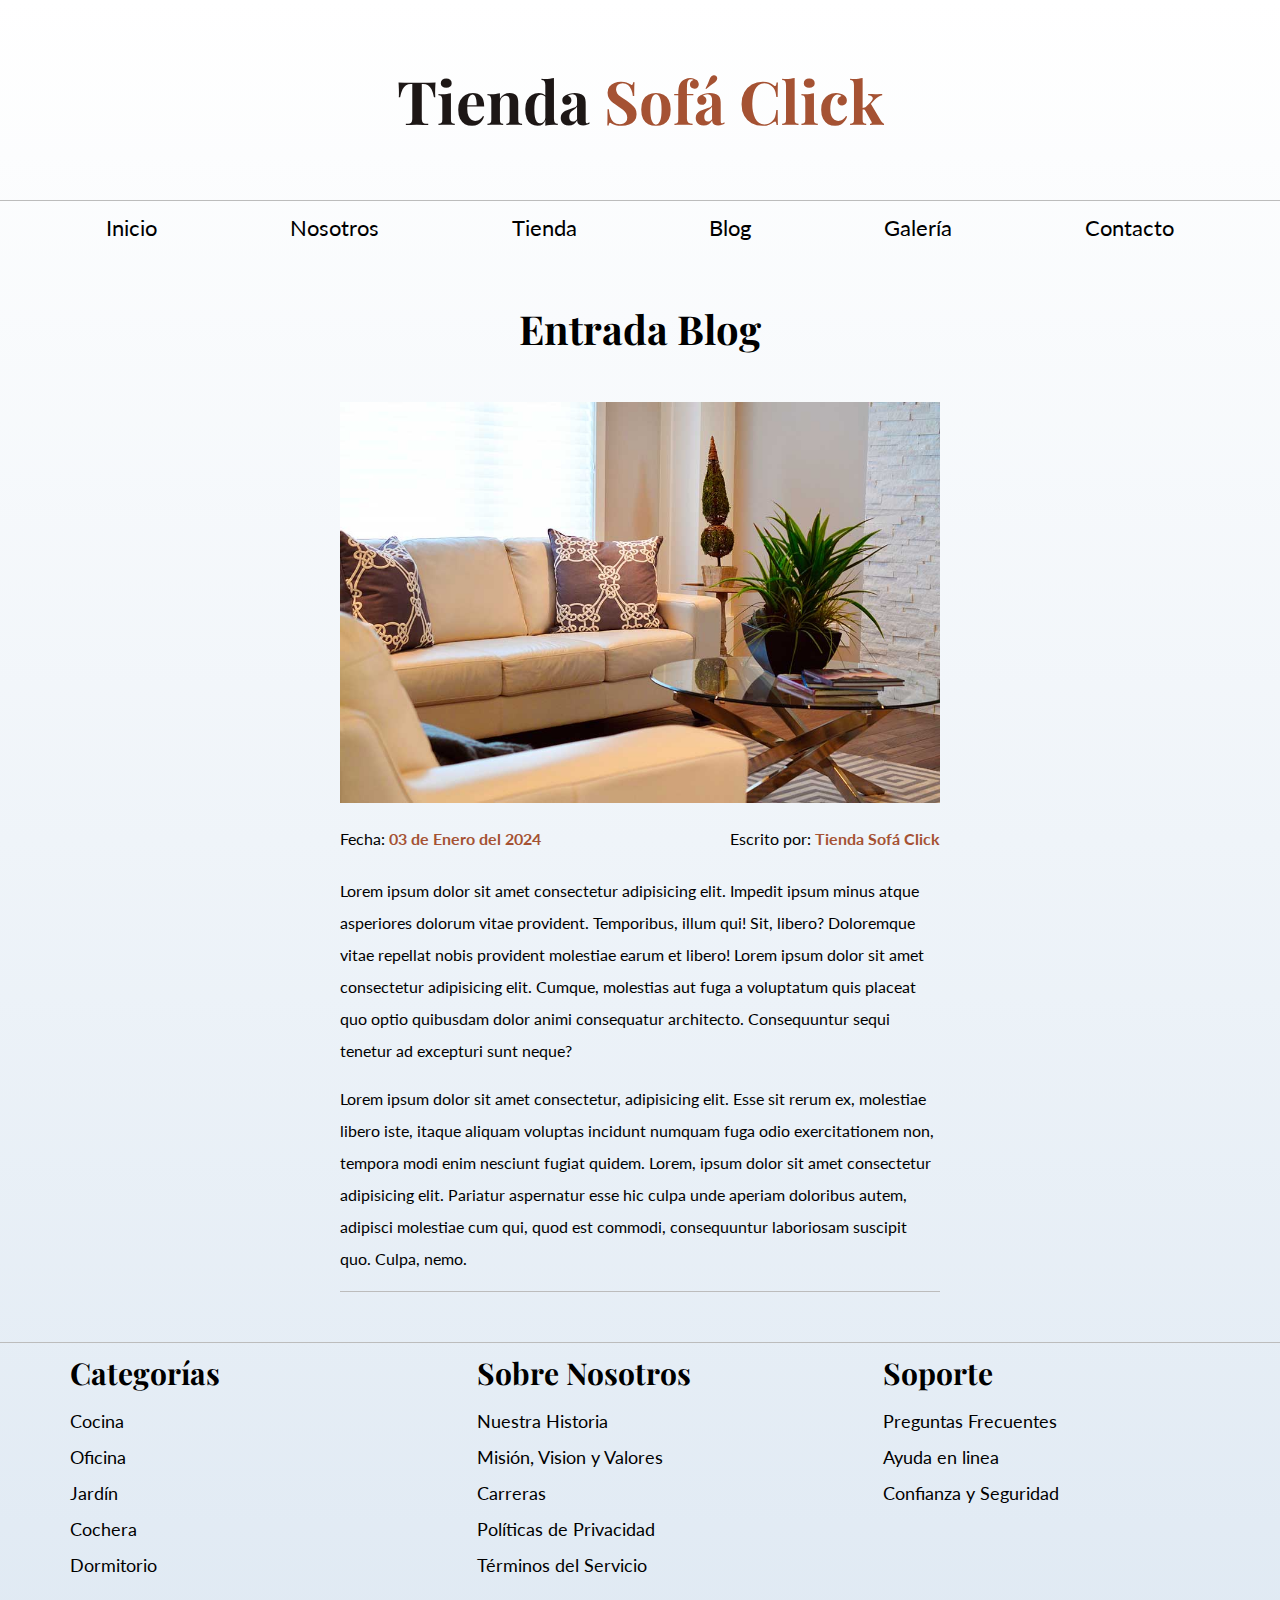
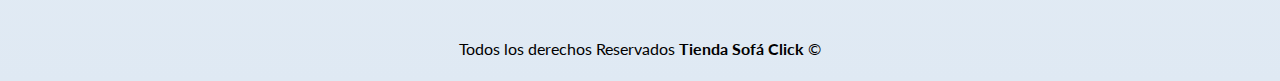
<file: ECOMMERCE/entrada.html>
<!DOCTYPE html>
<html lang="es">
  <head>
    <meta charset="UTF-8" />
    <meta name="viewport" content="width=device-width, initial-scale=1.0" />
    <meta
      name="description"
      content="Tienda en línea de muebles de alta calidad para tu hogar. Encuentra la mejor selección de muebles modernos y elegantes."
    />
    <meta
      name="keywords"
      content="muebles, hogar, decoración, sillas, mesas, sofás"
    />
    <meta name="author" content="Gherarhd ravelo" />
    <meta name="robots" content="index, follow" />
    <!-- Etiqueta Open Graph para compartir en redes sociales -->
    <meta property="og:title" content="Ecommerce Muebles" />
    <meta
      property="og:description"
      content="Tienda en línea de muebles de alta calidad para tu hogar. Encuentra la mejor selección de muebles modernos y elegantes."
    />
    <meta property="og:image" content="/ECOMMERCE/Assets/img/galeria_04.jpg" />
    <meta property="og:url" content="url_de_tu_sitio" />
    <meta property="og:type" content="website" />
    <title>Ecommerce Entrada</title>

    <link rel="stylesheet" href="./Assets/css/normalice.css" />
    <link
      rel="shortcut icon"
      href="/ECOMMERCE/Assets/img/furniture-svgrepo-com (1).svg"
      type="image/x-icon"
    />
    <link rel="stylesheet" href="./Assets/css/style.css" />
  </head>
  <body>
    <header>
      <h1 class="titulo">Tienda <span>Sofá Click</span></h1>

      <div class="contenedor-nav">
        <nav class="nav-principal contenedor">
          <a href="index.html">Inicio</a>
          <a href="nosotros.html">Nosotros</a>
          <a href="tienda.html">Tienda</a>
          <a href="blog.html">Blog</a>
          <a href="galeria.html">Galería</a>
          <a href="contacto.html">Contacto</a>
        </nav>
      </div>
    </header>
   
    <main class="contenido-principal contenedor">
      <h2 class="text-center">Entrada Blog</h2>
      <article class="entrada contenido-entrada-blog">
        
        <div class="imagen-blog">
          <img src="./Assets/img/nosotros.jpg" alt="Imagen-blog" />
        </div>
        <div class="contenido-blog">
          <div class="entrada-meta">
            <p>Fecha: <span>03 de Enero del 2024</span></p>
            <p>Escrito por: <span>Tienda Sofá Click </span></p>
          </div>
          <div class="entrada-blog" >

            <p>Lorem ipsum dolor sit amet consectetur adipisicing elit. Impedit ipsum minus atque asperiores dolorum vitae provident. Temporibus, illum qui! Sit, libero? Doloremque vitae repellat nobis provident molestiae earum et libero! Lorem ipsum dolor sit amet consectetur adipisicing elit. Cumque, molestias aut fuga a voluptatum quis placeat quo optio quibusdam dolor animi consequatur architecto. Consequuntur sequi tenetur ad excepturi sunt neque?</p>

            <p>Lorem ipsum dolor sit amet consectetur, adipisicing elit. Esse sit rerum ex, molestiae libero iste, itaque aliquam voluptas incidunt numquam fuga odio exercitationem non, tempora modi enim nesciunt fugiat quidem.
                Lorem, ipsum dolor sit amet consectetur adipisicing elit. Pariatur aspernatur esse hic culpa unde aperiam doloribus autem, adipisci molestiae cum qui, quod est commodi, consequuntur laboriosam suscipit quo. Culpa, nemo.
            </p>

          </div>
          
        </div>
      </article>




     
    </main>
    <footer class="footer">
      <div class="contenido-footer contenedor">
        <div class="enlaces-footer">
          <h3>Categorías</h3>
          <nav id="navegacion">
            <a href="#">Cocina</a>
            <a href="#">Oficina</a>
            <a href="#">Jardín</a>
            <a href="#">Cochera</a>
            <a href="#">Dormitorio</a>
          </nav>
        </div>
        <div class="enlaces-footer">
          <h3>Sobre Nosotros</h3>
          <nav id="navegacion">
            <a href="#">Nuestra Historia</a>
            <a href="#">Misión, Vision y Valores</a>
            <a href="#">Carreras</a>
            <a href="#">Políticas de Privacidad </a>
            <a href="#">Términos del Servicio</a>
          </nav>
        </div>
        <div class="enlaces-footer">
          <h3>Soporte</h3>
          <nav id="navegacion">
            <a href="#">Preguntas Frecuentes</a>
            <a href="#">Ayuda en linea</a>
            <a href="#">Confianza y Seguridad</a>
          </nav>
        </div>
      </div>

      <p class="text-center">
        Todos los derechos Reservados <b> Tienda Sofá Click</b> &COPY;
      </p>
    </footer>
  </body>
</html>
</file>
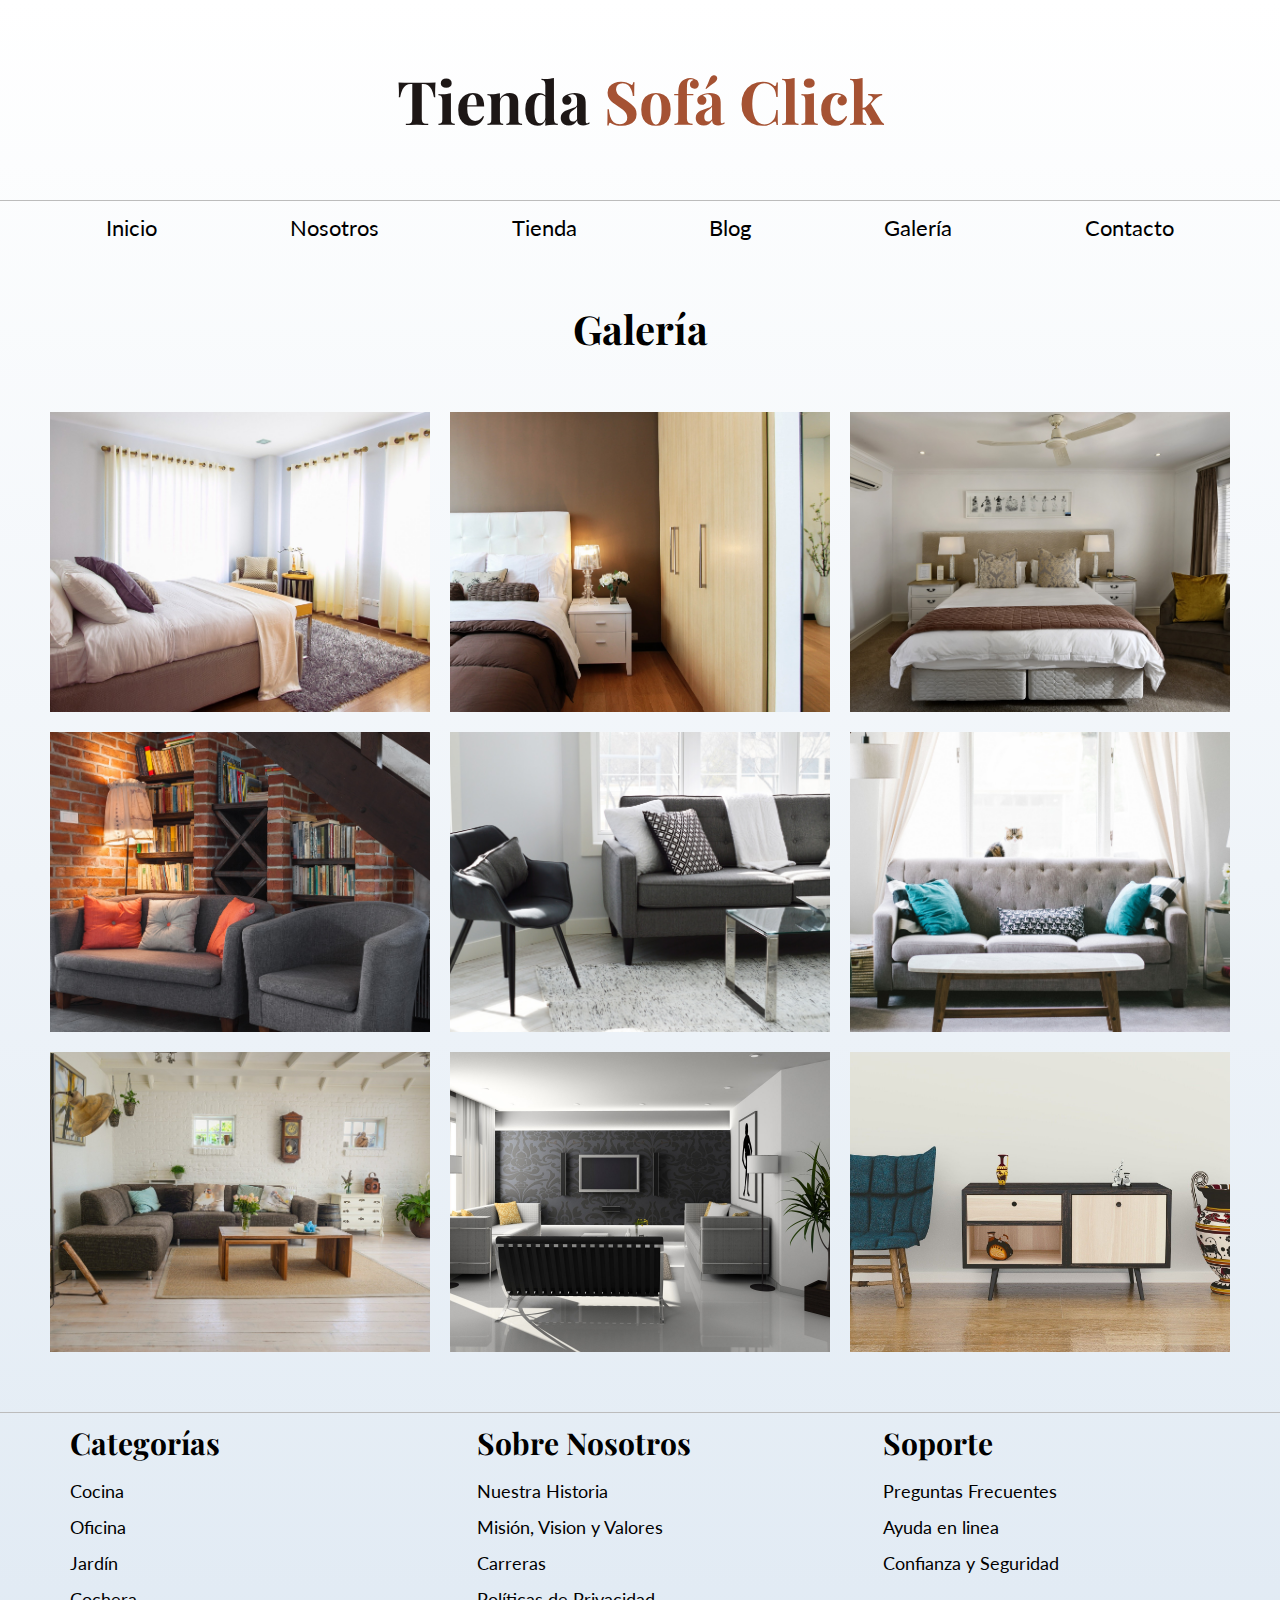
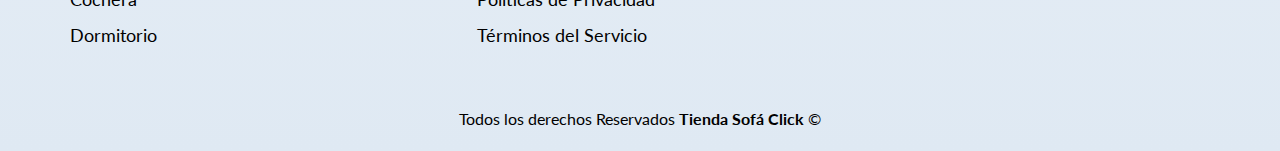
<file: ECOMMERCE/galeria.html>
<!DOCTYPE html>
<html lang="es">
  <head>
    <meta charset="UTF-8" />
    <meta name="viewport" content="width=device-width, initial-scale=1.0" />
    <meta
      name="description"
      content="Tienda en línea de muebles de alta calidad para tu hogar. Encuentra la mejor selección de muebles modernos y elegantes."
    />
    <meta
      name="keywords"
      content="muebles, hogar, decoración, sillas, mesas, sofás"
    />
    <meta name="author" content="Gherarhd ravelo" />
    <meta name="robots" content="index, follow" />
    <!-- Etiqueta Open Graph para compartir en redes sociales -->
    <meta property="og:title" content="Ecommerce Muebles" />
    <meta
      property="og:description"
      content="Tienda en línea de muebles de alta calidad para tu hogar. Encuentra la mejor selección de muebles modernos y elegantes."
    />
    <meta property="og:image" content="/ECOMMERCE/Assets/img/galeria_04.jpg" />
    <meta property="og:url" content="url_de_tu_sitio" />
    <meta property="og:type" content="website" />
    <title>Ecommerce Galería</title>

    <link rel="stylesheet" href="./Assets/css/normalice.css" />
    <link
      rel="shortcut icon"
      href="/ECOMMERCE/Assets/img/furniture-svgrepo-com (1).svg"
      type="image/x-icon"
    />
    <link rel="stylesheet" href="./Assets/css/style.css" />
  </head>
  <body>
    <header>
      <h1 class="titulo">Tienda <span>Sofá Click</span></h1>

      <div class="contenedor-nav">
        <nav class="nav-principal contenedor">
          <a href="index.html">Inicio</a>
          <a href="nosotros.html">Nosotros</a>
          <a href="tienda.html">Tienda</a>
          <a href="blog.html">Blog</a>
          <a href="galeria.html">Galería</a>
          <a href="contacto.html">Contacto</a>
        </nav>
      </div>
    </header>
   
    <main class="contenido-principal contenedor">
      <h2 class="text-center">Galería</h2>

      <ul class="galeria">

        <li>
            <a href="./Assets/img/galeria_01.jpg">
                <img class="fit" src="./Assets/img/galeria_01.jpg" alt="imagen galeria" loading="lazy">
            </a>
        </li>
        <li>
            <a href="./Assets/img/galeria_02.jpg">
                <img class="fit" src="./Assets/img/galeria_02.jpg" alt="imagen galeria" loading="lazy">
            </a>
        </li>
        <li>
            <a href="./Assets/img/galeria_03.jpg">
                <img class="fit" src="./Assets/img/galeria_03.jpg" alt="imagen galeria" loading="lazy">
            </a>
        </li>
        <li>
            <a href="./Assets/img/galeria_04.jpg">
                <img class="fit" src="./Assets/img/galeria_04.jpg" alt="imagen galeria" loading="lazy">
            </a>
        </li>
        <li>
            <a href="./Assets/img/galeria_05.jpg">
                <img class="fit" src="./Assets/img/galeria_05.jpg" alt="imagen galeria" loading="lazy">
            </a>
        </li>
       
        <li>
            <a href="./Assets/img/galeria_06.jpg">
                <img class="fit" src="./Assets/img/galeria_06.jpg" alt="imagen galeria" loading="lazy">
            </a>
        </li>
        <li>
            <a href="./Assets/img/galeria_07.jpg">
                <img class="fit" src="./Assets/img/galeria_07.jpg" alt="imagen galeria" loading="lazy">
            </a>
        </li>
        <li>
            <a href="./Assets/img/galeria_08.jpg">
                <img class="fit" src="./Assets/img/galeria_08.jpg" alt="imagen galeria" loading="lazy">
            </a>
        </li>
        <li>
            <a href="./Assets/img/galeria_09.jpg">
                <img class="fit" src="./Assets/img/galeria_09.jpg" alt="imagen galeria" loading="lazy">
            </a>
        </li>





      </ul>
     





    </main>
    <footer class="footer">
      <div class="contenido-footer contenedor">
        <div class="enlaces-footer">
          <h3>Categorías</h3>
          <nav id="navegacion">
            <a href="#">Cocina</a>
            <a href="#">Oficina</a>
            <a href="#">Jardín</a>
            <a href="#">Cochera</a>
            <a href="#">Dormitorio</a>
          </nav>
        </div>
        <div class="enlaces-footer">
          <h3>Sobre Nosotros</h3>
          <nav id="navegacion">
            <a href="#">Nuestra Historia</a>
            <a href="#">Misión, Vision y Valores</a>
            <a href="#">Carreras</a>
            <a href="#">Políticas de Privacidad </a>
            <a href="#">Términos del Servicio</a>
          </nav>
        </div>
        <div class="enlaces-footer">
          <h3>Soporte</h3>
          <nav id="navegacion">
            <a href="#">Preguntas Frecuentes</a>
            <a href="#">Ayuda en linea</a>
            <a href="#">Confianza y Seguridad</a>
          </nav>
        </div>
      </div>

      <p class="text-center">
        Todos los derechos Reservados <b> Tienda Sofá Click</b> &COPY;
      </p>
    </footer>
  </body>
</html>
</file>
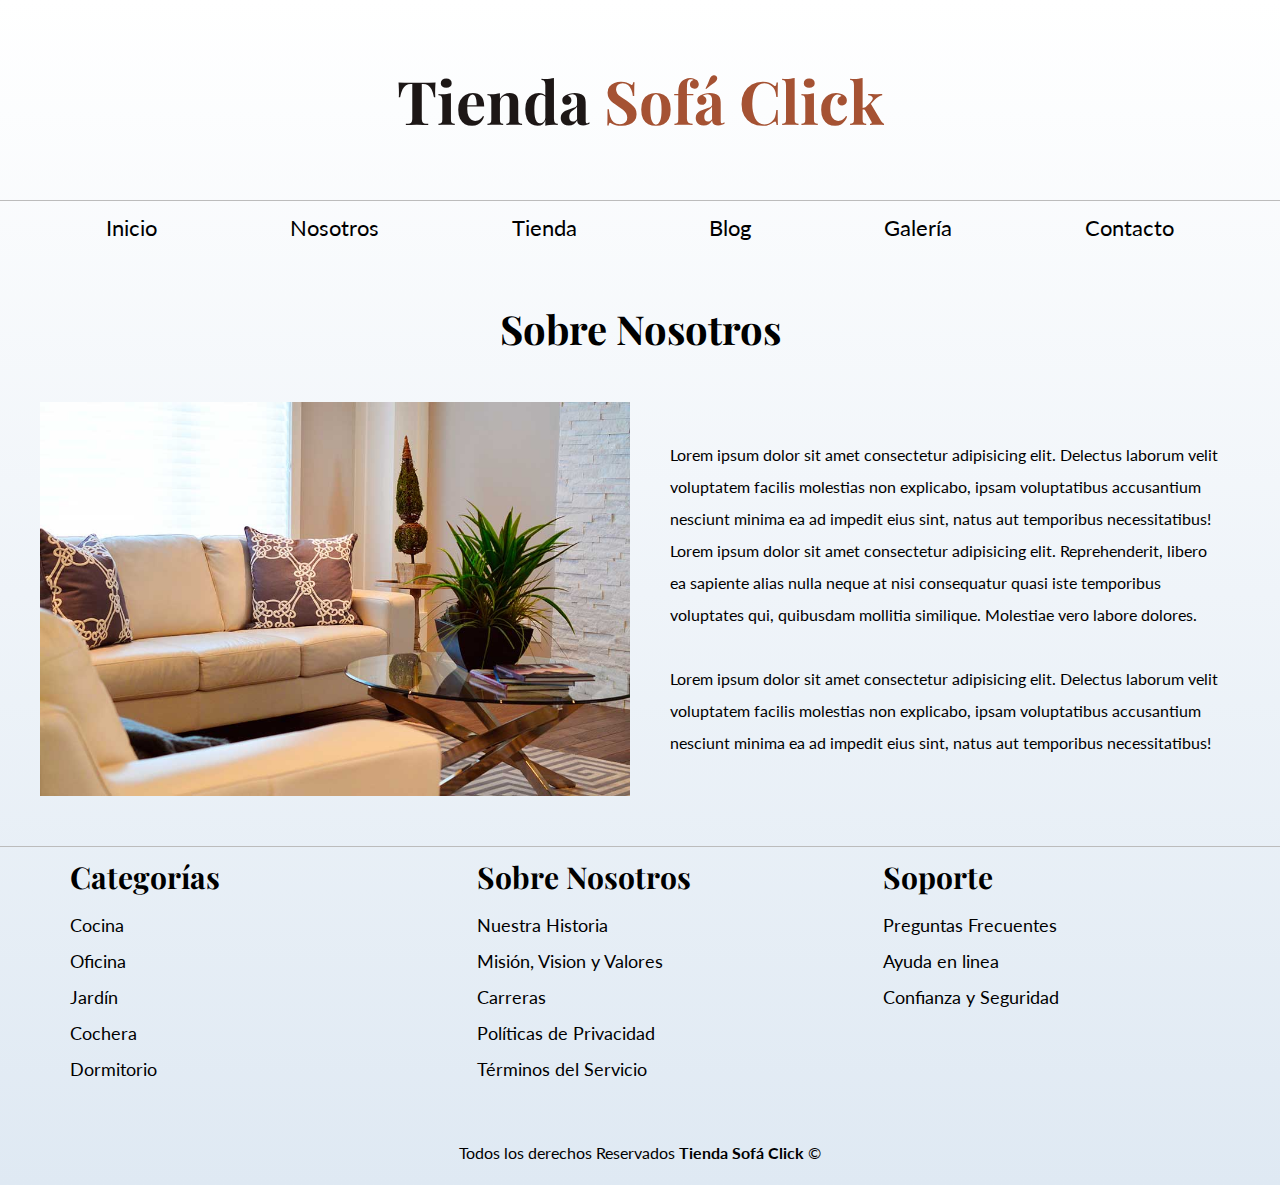
<file: ECOMMERCE/nosotros.html>
<!DOCTYPE html>
<html lang="es">
  <head>
    <meta charset="UTF-8" />
    <meta name="viewport" content="width=device-width, initial-scale=1.0" />
    <meta
      name="description"
      content="Tienda en línea de muebles de alta calidad para tu hogar. Encuentra la mejor selección de muebles modernos y elegantes."
    />
    <meta
      name="keywords"
      content="muebles, hogar, decoración, sillas, mesas, sofás"
    />
    <meta name="author" content="Gherarhd ravelo" />
    <meta name="robots" content="index, follow" />
    <!-- Etiqueta Open Graph para compartir en redes sociales -->
    <meta property="og:title" content="Ecommerce Muebles" />
    <meta
      property="og:description"
      content="Tienda en línea de muebles de alta calidad para tu hogar. Encuentra la mejor selección de muebles modernos y elegantes."
    />
    <meta property="og:image" content="/ECOMMERCE/Assets/img/galeria_04.jpg" />
    <meta property="og:url" content="url_de_tu_sitio" />
    <meta property="og:type" content="website" />
    <title>Ecommerce - Nosotros</title>

    <link rel="stylesheet" href="./Assets/css/normalice.css" />
    <link
      rel="shortcut icon"
      href="/ECOMMERCE/Assets/img/furniture-svgrepo-com (1).svg"
      type="image/x-icon"
    />
    <link rel="stylesheet" href="./Assets/css/style.css" />
  </head>
  <body>
    <header>
      <h1 class="titulo">Tienda <span>Sofá Click</span></h1>

      <div class="contenedor-nav">
        <nav class="nav-principal contenedor">
          <a href="index.html">Inicio</a>
          <a href="nosotros.html">Nosotros</a>
          <a href="tienda.html">Tienda</a>
          <a href="blog.html">Blog</a>
          <a href="galeria.html">Galería</a>
          <a href="contacto.html">Contacto</a>
        </nav>
      </div>
    </header>

    <main class="contenido-principal contenedor">
      <h2 class="text-center">Sobre Nosotros</h2>

      <div class="contenido-nosotros">
        <div class="imagen">
          <img
            src="./Assets/img/nosotros.jpg"
            alt="Imagen nosotros"
            loading="lazy"
          />
        </div>
        <div class="informacion-nosotros">
          <p>
            Lorem ipsum dolor sit amet consectetur adipisicing elit. Delectus
            laborum velit voluptatem facilis molestias non explicabo, ipsam
            voluptatibus accusantium nesciunt minima ea ad impedit eius sint,
            natus aut temporibus necessitatibus! Lorem ipsum dolor sit amet consectetur adipisicing elit. Reprehenderit, libero ea sapiente alias nulla neque at nisi consequatur quasi iste temporibus voluptates qui, quibusdam mollitia similique. Molestiae vero labore dolores.
          </p>
          <p>
            Lorem ipsum dolor sit amet consectetur adipisicing elit. Delectus
            laborum velit voluptatem facilis molestias non explicabo, ipsam
            voluptatibus accusantium nesciunt minima ea ad impedit eius sint,
            natus aut temporibus necessitatibus!
          </p>
        </div>
      </div>
    </main>
    <footer class="footer">
      <div class="contenido-footer contenedor">
        <div class="enlaces-footer">
          <h3>Categorías</h3>
          <nav id="navegacion">
            <a href="#">Cocina</a>
            <a href="#">Oficina</a>
            <a href="#">Jardín</a>
            <a href="#">Cochera</a>
            <a href="#">Dormitorio</a>
          </nav>
        </div>
        <div class="enlaces-footer">
          <h3>Sobre Nosotros</h3>
          <nav id="navegacion">
            <a href="#">Nuestra Historia</a>
            <a href="#">Misión, Vision y Valores</a>
            <a href="#">Carreras</a>
            <a href="#">Políticas de Privacidad </a>
            <a href="#">Términos del Servicio</a>
          </nav>
        </div>
        <div class="enlaces-footer">
          <h3>Soporte</h3>
          <nav id="navegacion">
            <a href="#">Preguntas Frecuentes</a>
            <a href="#">Ayuda en linea</a>
            <a href="#">Confianza y Seguridad</a>
          </nav>
        </div>
      </div>

      <p class="text-center">
        Todos los derechos Reservados <b> Tienda Sofá Click</b> &COPY;
      </p>
    </footer>
  </body>
</html>
</file>
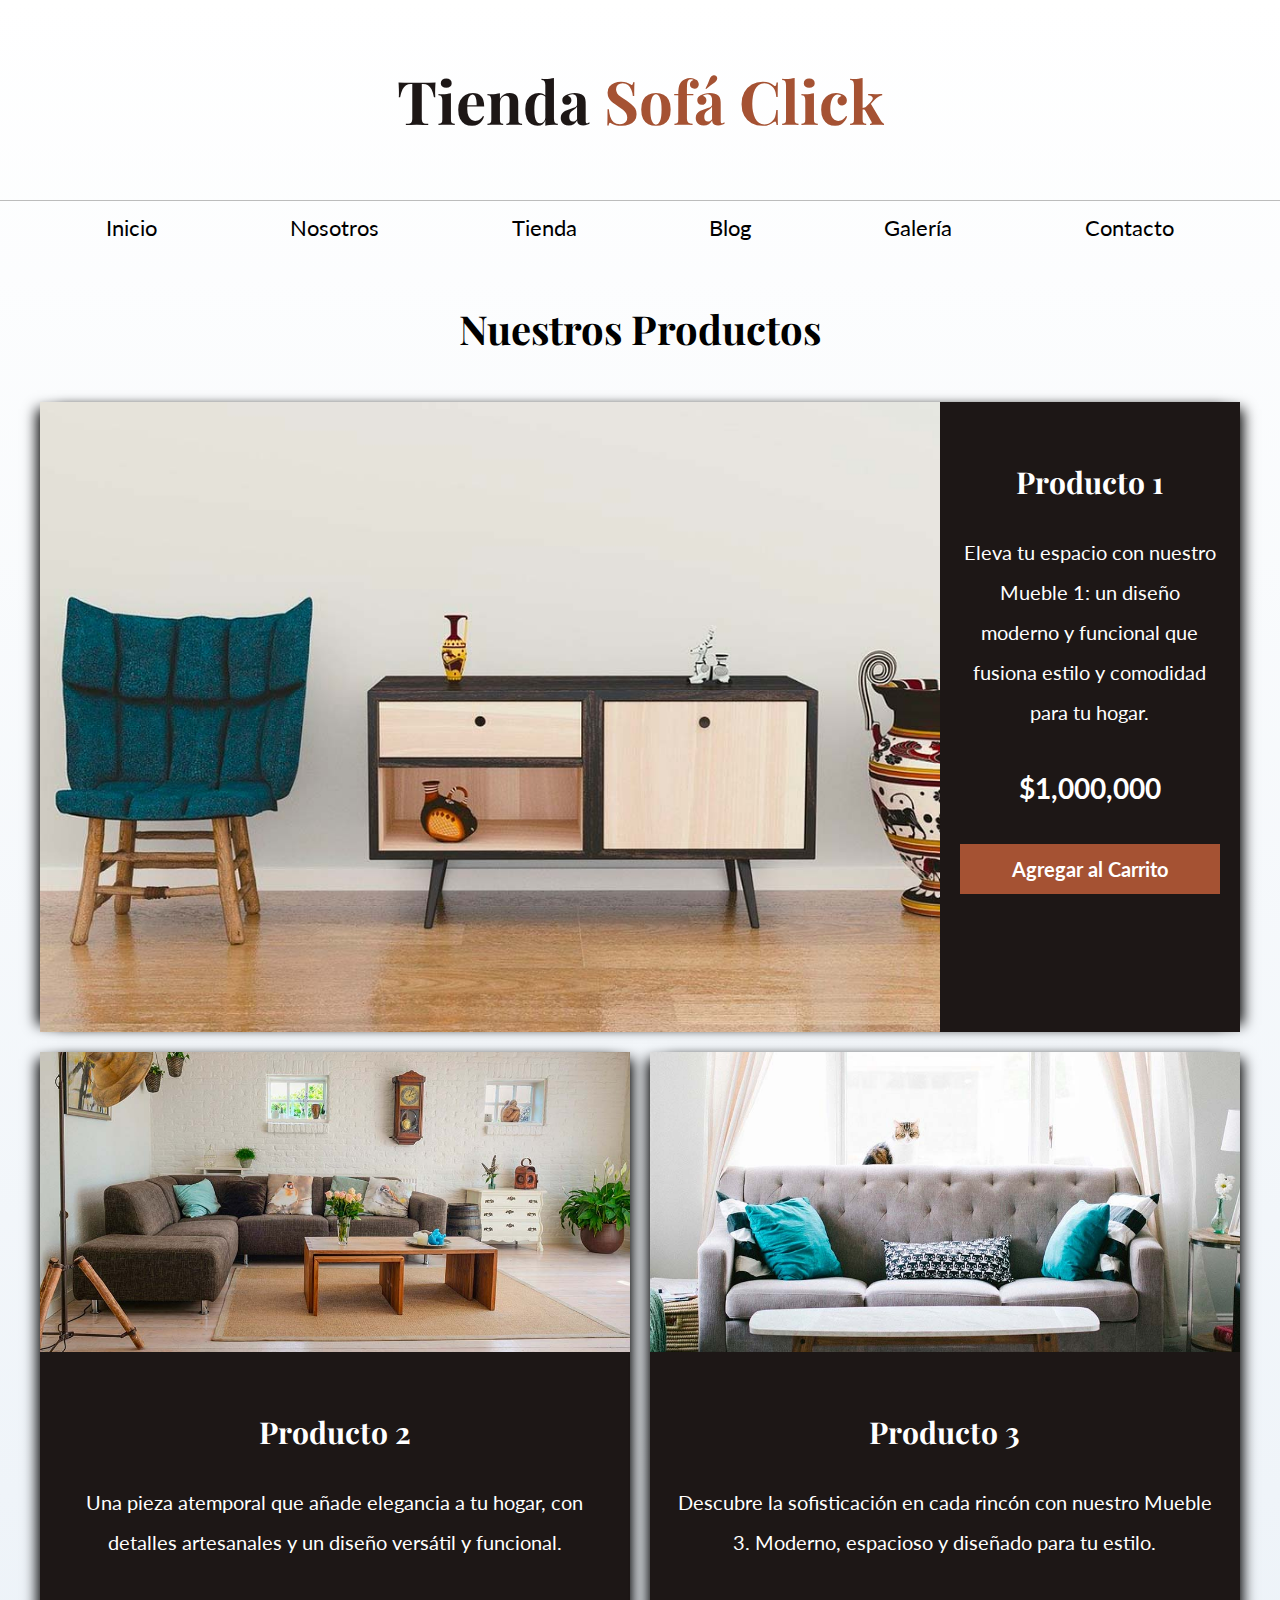
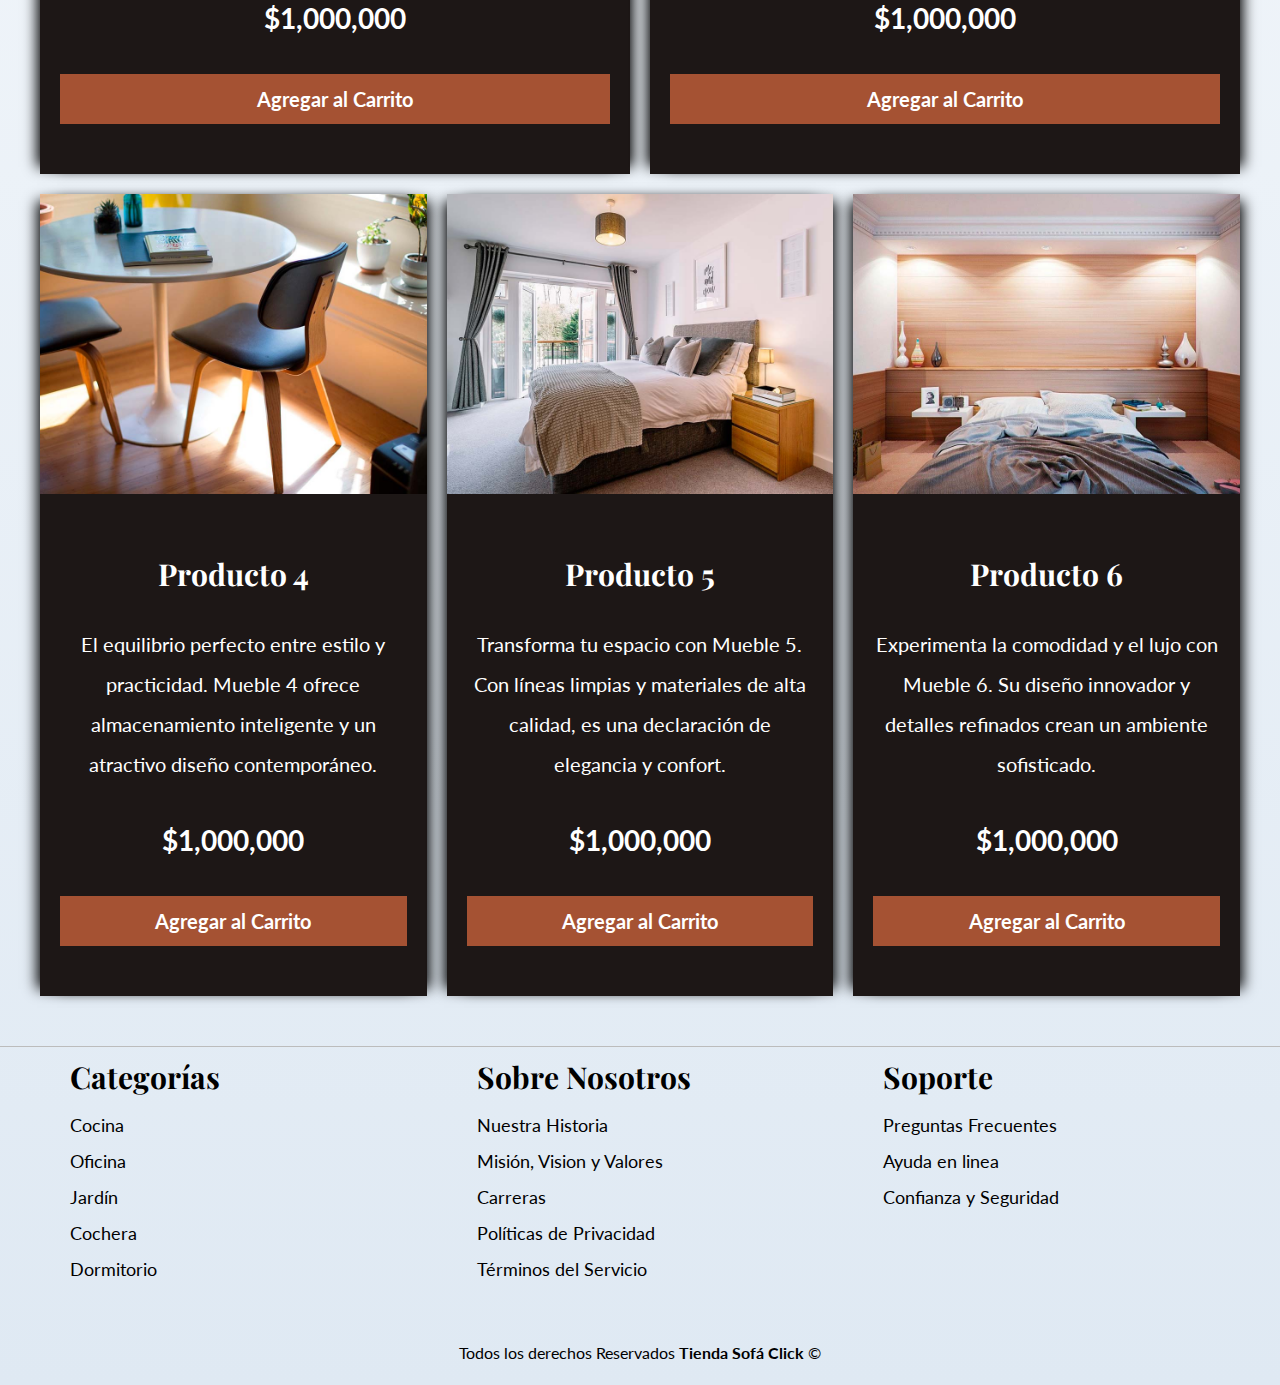
<file: ECOMMERCE/tienda.html>
<!DOCTYPE html>
<html lang="es">
  <head>
    <meta charset="UTF-8" />
    <meta name="viewport" content="width=device-width, initial-scale=1.0" />
    <meta
      name="description"
      content="Tienda en línea de muebles de alta calidad para tu hogar. Encuentra la mejor selección de muebles modernos y elegantes."
    />
    <meta
      name="keywords"
      content="muebles, hogar, decoración, sillas, mesas, sofás"
    />
    <meta name="author" content="Gherarhd ravelo" />
    <meta name="robots" content="index, follow" />
    <!-- Etiqueta Open Graph para compartir en redes sociales -->
    <meta property="og:title" content="Ecommerce Muebles" />
    <meta
      property="og:description"
      content="Tienda en línea de muebles de alta calidad para tu hogar. Encuentra la mejor selección de muebles modernos y elegantes."
    />
    <meta property="og:image" content="/ECOMMERCE/Assets/img/galeria_04.jpg" />
    <meta property="og:url" content="url_de_tu_sitio" />
    <meta property="og:type" content="website" />
    <title>Ecommerce Tienda</title>

    <link rel="stylesheet" href="./Assets/css/normalice.css" />
    <link
      rel="shortcut icon"
      href="/ECOMMERCE/Assets/img/furniture-svgrepo-com (1).svg"
      type="image/x-icon"
    />
    <link rel="stylesheet" href="./Assets/css/style.css" />
  </head>
  <body>
    <header>
      <h1 class="titulo">Tienda <span>Sofá Click</span></h1>

      <div class="contenedor-nav">
        <nav class="nav-principal contenedor">
          <a href="index.html">Inicio</a>
          <a href="nosotros.html">Nosotros</a>
          <a href="tienda.html">Tienda</a>
          <a href="blog.html">Blog</a>
          <a href="galeria.html">Galería</a>
          <a href="contacto.html">Contacto</a>
        </nav>
      </div>
    </header>
   
    <main class="contenido-principal contenedor">
        <h2 class="text-center">Nuestros Productos</h2>
  
        <div class="listado-productos">
          <!--Contenedor de Productos-->
  
          <div class="producto">
            <!-- producto -->
            <img
              class="fit"
              loading="lazy"
              src="./Assets/img/producto1.jpg"
              alt="Imagen Producto"
            />
            <div class="texto-producto">
              <!-- información de producto -->
              <h3>Producto 1</h3>
              <p>
                Eleva tu espacio con nuestro Mueble 1: un diseño moderno y
                funcional que fusiona estilo y comodidad para tu hogar.
              </p>
              <p>$1,000,000</p>
              <a href="#">Agregar al Carrito</a>
            </div>
            <!--Fin de información-->
          </div>
          <!--Fin de producto-->
  
          <div class="producto">
            <!-- producto -->
            <img
              class="fit"
              loading="lazy"
              src="./Assets/img/producto2.jpg"
              alt="Imagen Producto"
            />
            <div class="texto-producto">
              <!-- información de producto -->
              <h3>Producto 2</h3>
              <p>
                Una pieza atemporal que añade elegancia a tu hogar, con detalles
                artesanales y un diseño versátil y funcional.
              </p>
              <p>$1,000,000</p>
              <a href="#">Agregar al Carrito</a>
            </div>
            <!--Fin de información-->
          </div>
          <!--Fin de producto-->
  
          <div class="producto">
            <!-- producto -->
            <img
              class="fit"
              loading="lazy"
              src="./Assets/img/producto3.jpg"
              alt="Imagen Producto"
            />
            <div class="texto-producto">
              <!-- información de producto -->
              <h3>Producto 3</h3>
              <p>
                Descubre la sofisticación en cada rincón con nuestro Mueble 3.
                Moderno, espacioso y diseñado para tu estilo.
              </p>
              <p>$1,000,000</p>
              <a href="#">Agregar al Carrito</a>
            </div>
            <!--Fin de información-->
          </div>
          <!--Fin de producto-->
  
          <div class="producto">
            <!-- producto -->
            <img
              class="fit"
              loading="lazy"
              src="./Assets/img/producto4.jpg"
              alt="Imagen Producto"
            />
            <div class="texto-producto">
              <!-- información de producto -->
              <h3>Producto 4</h3>
              <p>
                El equilibrio perfecto entre estilo y practicidad. Mueble 4 ofrece
                almacenamiento inteligente y un atractivo diseño contemporáneo.
              </p>
              <p>$1,000,000</p>
              <a href="#">Agregar al Carrito</a>
            </div>
            <!--Fin de información-->
          </div>
          <!--Fin de producto-->
  
          <div class="producto">
            <!-- producto -->
            <img
              class="fit"
              loading="lazy"
              src="./Assets/img/producto5.jpg"
              alt="Imagen Producto"
            />
            <div class="texto-producto">
              <!-- información de producto -->
              <h3>Producto 5</h3>
              <p>
                Transforma tu espacio con Mueble 5. Con líneas limpias y
                materiales de alta calidad, es una declaración de elegancia y
                confort.
              </p>
              <p>$1,000,000</p>
              <a href="#">Agregar al Carrito</a>
            </div>
            <!--Fin de información-->
          </div>
          <!--Fin de producto-->
  
          <div class="producto">
            <!-- producto -->
            <img
              class="fit"
              loading="lazy"
              src="./Assets/img/producto6.jpg"
              alt="Imagen Producto"
            />
            <div class="texto-producto">
              <!-- información de producto -->
              <h3>Producto 6</h3>
              <p>
                Experimenta la comodidad y el lujo con Mueble 6. Su diseño
                innovador y detalles refinados crean un ambiente sofisticado.
              </p>
              <p>$1,000,000</p>
              <a href="#">Agregar al Carrito</a>
            </div>
            <!--Fin de información-->
          </div>
          <!--Fin de producto-->
        </div>
        <!-- Fin de contenedor -->
      </main>

      
    <footer class="footer">
      <div class="contenido-footer contenedor">
        <div class="enlaces-footer">
          <h3>Categorías</h3>
          <nav id="navegacion">
            <a href="#">Cocina</a>
            <a href="#">Oficina</a>
            <a href="#">Jardín</a>
            <a href="#">Cochera</a>
            <a href="#">Dormitorio</a>
          </nav>
        </div>
        <div class="enlaces-footer">
          <h3>Sobre Nosotros</h3>
          <nav id="navegacion">
            <a href="#">Nuestra Historia</a>
            <a href="#">Misión, Vision y Valores</a>
            <a href="#">Carreras</a>
            <a href="#">Políticas de Privacidad </a>
            <a href="#">Términos del Servicio</a>
          </nav>
        </div>
        <div class="enlaces-footer">
          <h3>Soporte</h3>
          <nav id="navegacion">
            <a href="#">Preguntas Frecuentes</a>
            <a href="#">Ayuda en linea</a>
            <a href="#">Confianza y Seguridad</a>
          </nav>
        </div>
      </div>

      <p class="text-center">
        Todos los derechos Reservados <b> Tienda Sofá Click</b> &COPY;
      </p>
    </footer>
  </body>
</html>
</file>
<file: ECOMMERCE/Assets/css/style.css>
@import url('https://fonts.googleapis.com/css2?family=Lato:wght@400;700&family=Playfair+Display:wght@700&display=swap');
/* Regla para box-sizing */
html{
    box-sizing: border-box;
    font-size: 62.5%;
    /*1 Rem = 10px*/
}
*, *::before, *::after {
    box-sizing: border-box;
  }
  body{
    font-size: 1.6rem;
    font-family: var(--fuente);
    background: linear-gradient(to top, #dfe9f3 0%, white 100%);
    line-height: 2;
    scroll-behavior: smooth;
}


:root{
    /*Colores*/
    --primario-madera: #1d1716;
    --secundario-madera: #402a23;
    --blanco: #ffffff;
    --crema: #f3bc77;
    --madera-claro:#a55233;
   
    /*Fuentes*/
    --fuente-heading:'Playfair Display', serif;;
    --fuente: 'Lato', sans-serif;
}


/*Globales*/
a{
    text-decoration: none;
    color: #000000;
}
ol, ul {
    list-style: none;
  }
  h1,h2,h3{
    font-family: var(--fuente-heading);
  }

  h1{
    font-size: 4rem;
  }


@media (min-width: 768px){
    h1{
        font-size: 6rem;
      }
    
 }


  h2{
    font-size: 3.2rem;
  }
@media (min-width: 768px){
    h2{
        font-size: 4rem;
      }
    
 }


  h3{
    font-size: 2.4rem;
  }


  @media (min-width: 768px){
  
    h3{
        font-size: 3rem;
      }
   }

  img{
    width: 100%;
    display: block;
}

/*utlidades*/
.contenedor {
    max-width: 120rem;
    margin: 0 auto;
}

.text-center{
    text-align: center;
}

.fit{
    height: 30rem;
    width: 100%;
    object-fit: cover;
}








/*Header y Navegacion*/
.titulo{
    text-align: center;
    color: var(--primario-madera);
    
}
.titulo span{
color: var(--madera-claro);
} 

.contenedor-nav{
    border-top: 1px solid #bcbcbc;
}


.nav-principal{
    padding: 0;
    font-size: 1.8rem;
  
  display: flex;
  flex-direction: column;
  align-items: center;
 
}






.nav-principal a{
    margin: 0 2rem;
    padding: 0.5rem;
}

.nav-principal a:hover{
    background-color: var(--primario-madera);
    color: var(--crema);
    -o-transition: 0.5s;
    -webkit-transition: 0.5s;
    -moz-transition: 0.5s;
    -ms-transition: 0.5s;
    transition: 0.5s;
    -webkit-box-shadow: 0px 10px 13px -7px #000000, -16px -2px 5px 3px rgba(0,0,0,0); 
box-shadow: 0px 10px 13px -7px #000000, -16px -2px 5px 3px rgba(0,0,0,0);
}


@media (min-width: 768px){
    .nav-principal{
     flex-direction: row;
     justify-content: space-around;
     font-size: 2.2rem;
    
    }
}


/*Hero imagen*/

  .hero {
    background-image: url('../img/hero3.jpg');
    background-repeat: no-repeat;
    background-position: center center;
    background-size: cover;
    background-attachment: fixed;
    position: relative; 
    height: 25rem;
    margin-top: 2rem;
}

.hero::after {
    content: "";
    background: rgba(0, 0, 0, 0.4);
    position: absolute;
    top: 0;
    right: 0;
    bottom: 0;
    left: 0;
    z-index: 1;
}


@media (min-width: 768px){
.hero{
    height: 55rem;
    margin-top: 4rem;
}
    
 }


/*Categorias*/


.categoria{
    margin-bottom: 2rem;
    
    
}
.categoria a{
    display: block;
    font-size: 2rem;
    text-align: center;
    padding: 2rem;
    
  border-bottom-left-radius:1rem ;
  border-bottom-right-radius:1rem ;
}

.categoria a:hover{
    background-color: var(--primario-madera);
    color: var(--crema);
    -webkit-box-shadow: 0px 10px 13px -7px #000000, -16px -2px 5px 3px rgba(0,0,0,0); 
box-shadow: 0px 10px 13px -7px #000000, -16px -2px 5px 3px rgba(0,0,0,0);
    -o-transition: 0.5s;
    -webkit-transition: 0.5s;
    -moz-transition: 0.5s;
    -ms-transition: 0.5s;
    transition: 0.5s;
}





@media (min-width: 768px){

    .listado-categorias{
        display: grid;
        grid-template-columns: repeat(3,1fr) ;
        gap: 3rem;
    }
    
 }



/*Bloque Nosotros*/
.sobre-nosotros{
    background-image: linear-gradient(to bottom, transparent 50%, var(--primario-madera) 50%, var(--secundario-madera)50%), url(../img/nosotros.jpg) ;
    background-position: center, top center;
    background-repeat: no-repeat;
    margin-top: 2rem;
    background-size: 100% ,100rem;
    
}


@media (min-width: 768px){
    .sobre-nosotros{
        background-image: linear-gradient(to right, transparent 50%, var(--primario-madera) 50%, var(--secundario-madera)50%), url(../img/nosotros.jpg) ;
        background-position: left center;
        padding: 5rem 0;
        margin-top: 2rem;
        background-size: 100% ,150rem;
        
    }
    
 }
 .nosotros-grid{
    color: var(--blanco);
    display: grid;
    grid-template-rows: repeat(2,1fr);
 }
 @media (min-width: 768px){

    .nosotros-grid{
        grid-template-columns: repeat(2,1fr);
        grid-template-rows: unset;/*elimina las row*/
        column-gap: 6rem;
    
    }
   
 }



 .texto-nosotros{
    grid-row: 2/3;
    padding: 2rem;
    
 }

 @media (min-width: 768px){
 
    .texto-nosotros{
        grid-column: 2/3; 
      
    }
  }





/* @media (max-width: 720px){
 
} */

/* Contenido principal Nuestros Productos*/


@media (min-width: 768px){
    .listado-productos{
        display: grid;
        grid-template-columns: repeat(6,1fr);
       gap: 2rem;
    
    }
    
    .producto:nth-child(1){
        grid-column: 1/7;
        display: grid;
        grid-template-columns: 3fr 1fr;
    }
    .producto:nth-child(1) img{
        height: 100%;
        width: 100%;
       object-fit: cover;
    }
    .producto:nth-child(2){
        grid-column: 1/4;
    }
    .producto:nth-child(3){
        grid-column: 4/7;
    }
    .producto:nth-child(4){
        grid-column: 1/3;
    }
    .producto:nth-child(5){
        grid-column: 3/5;
    }
    .producto:nth-child(6){
        grid-column: 5/7;
    }
    
    
 }





.producto{
    background-color: var(--primario-madera);
    margin: 0 .5rem 3rem .5rem;

    -webkit-box-shadow: -10px 0px 13px -7px #000000, 10px 0px 13px -7px #000000, 5px 5px 15px 5px rgba(0,0,0,0); 
    box-shadow: -10px 0px 13px -7px #000000, 10px 0px 13px -7px #000000, 5px 5px 15px 5px rgba(0,0,0,0);
    transition: .3s ease-in;
    
}


@media (min-width: 768px){

    .producto{
        margin: 0;
    }
 }
.texto-producto{
    text-align: center;
    color: var(--blanco); 
    padding: 5rem 2rem;
    font-size: 2rem;
}

.texto-producto p:nth-child(3){
    font-size: 2.2rem;
    font-weight: 700;
}

@media (min-width: 768px){

    .texto-producto p:nth-child(3){
        font-size: 2.8rem;
      
    }
 }



.texto-producto h3{
    margin: 0;
}

.texto-producto a{
    background-color: var(--madera-claro);
    color: var(--blanco);
    font-weight: 700;
    font-size: 2rem;
    display: block;
    padding: .5rem;
 
}

.texto-producto a:hover{
    background-color: var(--crema);
    color: var(--primario-madera);
    transition:.5s ease-out;
}


/*Footer*/


.contenido-footer{
    display: grid;
    grid-template-columns: 1fr;
 
}
.footer{
    margin-top: 5rem;
    border-top: 1px solid #bcbcbc;
}
.footer p{
    margin-top: 3rem;
}

@media (min-width: 768px){
    .contenido-footer{
        text-align: left;
       
        grid-template-columns: repeat(3,1fr);
        column-gap: 2rem;
    }
    
 }
.enlaces-footer{
    padding-left: 3rem;
    margin-bottom: 2rem;
}
.enlaces-footer h3{
    margin: 0;
}
.enlaces-footer a{
    font-size: 1.8rem;
    display: block;
}
.enlaces-footer a:hover{
    font-weight: 700;
    color: var(--primario-madera);
    transition: .3s ease-out;
    
}

 

/**Nosotros.....*/
.contenido-nosotros{ 
    display: grid;
    grid-template-columns: 1fr 2fr;
    grid-template-columns: repeat(auto-fit,minmax(35rem,1fr));
    column-gap: 2rem;
}

.imagen img{
    width: 100%;
    height: 100%;
    object-fit: cover;
}

.informacion-nosotros{
    display: flex;
    flex-direction: column;
    align-items: center;
    justify-content: center;
    padding: 0 2rem;
}


/**Blog*/


.contenedor-blog{
    display: grid;
    grid-template-columns: 1fr;
    margin: 2rem;
    
}

.entrada h2{
    text-align: center;
    margin: 1rem;
}

@media (min-width: 768px){
    .entrada h2{
        text-align: left;
       
    }
    
 }
.entrada:first-of-type{
    border-bottom: 1px solid #bcbcbc;
}

.entrada-meta{
    display: flex;
    flex-direction: column;
    margin: 2rem 0;
  

}



.entrada-meta p{
    margin: 0;
}



@media (min-width: 768px){
    .contenedor-blog{
        grid-template-columns: 2fr 1fr;
        column-gap: 4rem;
    }

    .entrada-meta{
        flex-direction: row;
        justify-content: space-between;
       
    }
    
 }


.entrada-meta span{
    color: var(--madera-claro);
    font-weight: 700;
}

.btn{
    display: block;
    width: 100%;
    text-align: center;
    padding: 1rem;
    font-size: 2rem;
    font-weight: 700;
    background-color: var(--madera-claro);
    color: var(--blanco);
    margin-bottom: 3rem;
}
.btn:hover{
    background-color: var(--primario-madera);
    color: var(--crema);
    transition:.5s ease-out;
}

@media (min-width: 768px){

    .btn{
        width: 30rem;
    }

    
 }






aside li{
list-style: disc;
margin-bottom: 1.5rem;
}

aside li:hover{
    font-weight: 700;
    color: var(--primario-madera);

}

@media (min-width: 768px){

    aside{
        padding-top: 2rem;
    }
    
 }









/*Entrada*/

.contenido-entrada-blog{
    width: 60rem;
    margin: 0 auto;
}


.galeria{
    display: grid;
    grid-template-columns: repeat(2,1fr);
    padding: 1rem;
    gap: 1rem;
}
.galeria a{
    display: block;
}
.galeria img:hover{
    -webkit-box-shadow: -10px 0px 13px -7px #000000, 10px 0px 13px -7px #000000, 5px 5px 15px 5px rgba(0,0,0,0); 
box-shadow: -10px 0px 13px -7px #000000, 10px 0px 13px -7px #000000, 5px 5px 15px 5px rgba(0,0,0,0);
transition: .3s ease-in;
}

@media (min-width: 768px){
    .galeria{
        grid-template-columns: repeat(3,1fr);
        gap: 2rem;
    }
    
 }



/**Formulario*/

.formulario{
    max-width: 60rem;
    margin: 0 auto;
}

.formulario fieldset{
    border: 1px solid var(--secundario-madera);
    padding: 2rem;
    margin-bottom: 2rem;
}

.formulario legend{
    background-color: var(--madera-claro);
    width: 100%;
    text-align: center;
    color: var(--blanco);
    font-weight: 700;
    text-transform: uppercase;
    border-radius: .2rem;
    padding: .5rem;
    margin-bottom: 4rem;

}

.campo{
    
    display: flex;
    margin-bottom: 2rem;
}

.campo label{
    flex-basis: 10rem;
}

.campo input:not([type="radio"]),
.campo textarea,
.campo select{
flex: 1;
border: 1px solid #bcbcbc;
padding: 1rem;
}

.btn-formulario{
    cursor: pointer;
    border-radius: .2rem;
    border: none;
}
</file>
<file: ECOMMERCE/Assets/css/normalice.css>
/*! normalize.css v8.0.1 | MIT License | github.com/necolas/normalize.css */

/* Document
   ========================================================================== */

/**
 * 1. Correct the line height in all browsers.
 * 2. Prevent adjustments of font size after orientation changes in iOS.
 */

 html {
    line-height: 1.15; /* 1 */
    /*-webkit-text-size-adjust: 100%;  2 */
  }
  
  /* Sections
     ========================================================================== */
  
  /**
   * Remove the margin in all browsers.
   */
  
  body {
    margin: 0;
  }
  
  /**
   * Render the `main` element consistently in IE.
   */
  
  main {
    display: block;
  }
  
  /**
   * Correct the font size and margin on `h1` elements within `section` and
   * `article` contexts in Chrome, Firefox, and Safari.
   */
  
  h1 {
    font-size: 2em;
    margin: 0.67em 0;
  }
  
  /* Grouping content
     ========================================================================== */
  
  /**
   * 1. Add the correct box sizing in Firefox.
   * 2. Show the overflow in Edge and IE.
   */
  
  hr {
    box-sizing: content-box; /* 1 */
    height: 0; /* 1 */
    overflow: visible; /* 2 */
  }
  
  /**
   * 1. Correct the inheritance and scaling of font size in all browsers.
   * 2. Correct the odd `em` font sizing in all browsers.
   */
  
  pre {
    font-family: monospace, monospace; /* 1 */
    font-size: 1em; /* 2 */
  }
  
  /* Text-level semantics
     ========================================================================== */
  
  /**
   * Remove the gray background on active links in IE 10.
   */
  
  a {
    background-color: transparent;
  }
  
  /**
   * 1. Remove the bottom border in Chrome 57-
   * 2. Add the correct text decoration in Chrome, Edge, IE, Opera, and Safari.
   */
  
  abbr[title] {
    border-bottom: none; /* 1 */
    text-decoration: underline; /* 2 */
    text-decoration: underline dotted; /* 2 */
  }
  
  /**
   * Add the correct font weight in Chrome, Edge, and Safari.
   */
  
  b,
  strong {
    font-weight: bolder;
  }
  
  /**
   * 1. Correct the inheritance and scaling of font size in all browsers.
   * 2. Correct the odd `em` font sizing in all browsers.
   */
  
  code,
  kbd,
  samp {
    font-family: monospace, monospace; /* 1 */
    font-size: 1em; /* 2 */
  }
  
  /**
   * Add the correct font size in all browsers.
   */
  
  small {
    font-size: 80%;
  }
  
  /**
   * Prevent `sub` and `sup` elements from affecting the line height in
   * all browsers.
   */
  
  sub,
  sup {
    font-size: 75%;
    line-height: 0;
    position: relative;
    vertical-align: baseline;
  }
  
  sub {
    bottom: -0.25em;
  }
  
  sup {
    top: -0.5em;
  }
  
  /* Embedded content
     ========================================================================== */
  
  /**
   * Remove the border on images inside links in IE 10.
   */
  
  img {
    border-style: none;
  }
  
  /* Forms
     ========================================================================== */
  
  /**
   * 1. Change the font styles in all browsers.
   * 2. Remove the margin in Firefox and Safari.
   */
  
  button,
  input,
  optgroup,
  select,
  textarea {
    font-family: inherit; /* 1 */
    font-size: 100%; /* 1 */
    line-height: 1.15; /* 1 */
    margin: 0; /* 2 */
  }
  
  /**
   * Show the overflow in IE.
   * 1. Show the overflow in Edge.
   */
  
  button,
  input { /* 1 */
    overflow: visible;
  }
  
  /**
   * Remove the inheritance of text transform in Edge, Firefox, and IE.
   * 1. Remove the inheritance of text transform in Firefox.
   */
  
  button,
  select { /* 1 */
    text-transform: none;
  }
  
  /**
   * Correct the inability to style clickable types in iOS and Safari.
   */
  
  button,
  [type="button"],
  [type="reset"],
  [type="submit"] {
    -webkit-appearance: button;
  }
  
  /**
   * Remove the inner border and padding in Firefox.
   */
  
  button::-moz-focus-inner,
  [type="button"]::-moz-focus-inner,
  [type="reset"]::-moz-focus-inner,
  [type="submit"]::-moz-focus-inner {
    border-style: none;
    padding: 0;
  }
  
  /**
   * Restore the focus styles unset by the previous rule.
   */
  
  button:-moz-focusring,
  [type="button"]:-moz-focusring,
  [type="reset"]:-moz-focusring,
  [type="submit"]:-moz-focusring {
    outline: 1px dotted ButtonText;
  }
  
  /**
   * Correct the padding in Firefox.
   */
  
  fieldset {
    padding: 0.35em 0.75em 0.625em;
  }
  
  /**
   * 1. Correct the text wrapping in Edge and IE.
   * 2. Correct the color inheritance from `fieldset` elements in IE.
   * 3. Remove the padding so developers are not caught out when they zero out
   *    `fieldset` elements in all browsers.
   */
  
  legend {
    box-sizing: border-box; /* 1 */
    color: inherit; /* 2 */
    display: table; /* 1 */
    max-width: 100%; /* 1 */
    padding: 0; /* 3 */
    white-space: normal; /* 1 */
  }
  
  /**
   * Add the correct vertical alignment in Chrome, Firefox, and Opera.
   */
  
  progress {
    vertical-align: baseline;
  }
  
  /**
   * Remove the default vertical scrollbar in IE 10+.
   */
  
  textarea {
    overflow: auto;
  }
  
  /**
   * 1. Add the correct box sizing in IE 10.
   * 2. Remove the padding in IE 10.
   */
  
  [type="checkbox"],
  [type="radio"] {
    box-sizing: border-box; /* 1 */
    padding: 0; /* 2 */
  }
  
  /**
   * Correct the cursor style of increment and decrement buttons in Chrome.
   */
  
  [type="number"]::-webkit-inner-spin-button,
  [type="number"]::-webkit-outer-spin-button {
    height: auto;
  }
  
  /**
   * 1. Correct the odd appearance in Chrome and Safari.
   * 2. Correct the outline style in Safari.
   */
  
  [type="search"] {
    -webkit-appearance: textfield; /* 1 */
    outline-offset: -2px; /* 2 */
  }
  
  /**
   * Remove the inner padding in Chrome and Safari on macOS.
   */
  
  [type="search"]::-webkit-search-decoration {
    -webkit-appearance: none;
  }
  
  /**
   * 1. Correct the inability to style clickable types in iOS and Safari.
   * 2. Change font properties to `inherit` in Safari.
   */
  
  ::-webkit-file-upload-button {
    -webkit-appearance: button; /* 1 */
    font: inherit; /* 2 */
  }
  
  /* Interactive
     ========================================================================== */
  
  /*
   * Add the correct display in Edge, IE 10+, and Firefox.
   */
  
  details {
    display: block;
  }
  
  /*
   * Add the correct display in all browsers.
   */
  
  summary {
    display: list-item;
  }
  
  /* Misc
     ========================================================================== */
  
  /**
   * Add the correct display in IE 10+.
   */
  
  template {
    display: none;
  }
  
  /**
   * Add the correct display in IE 10.
   */
  
  [hidden] {
    display: none;
  }
</file>
